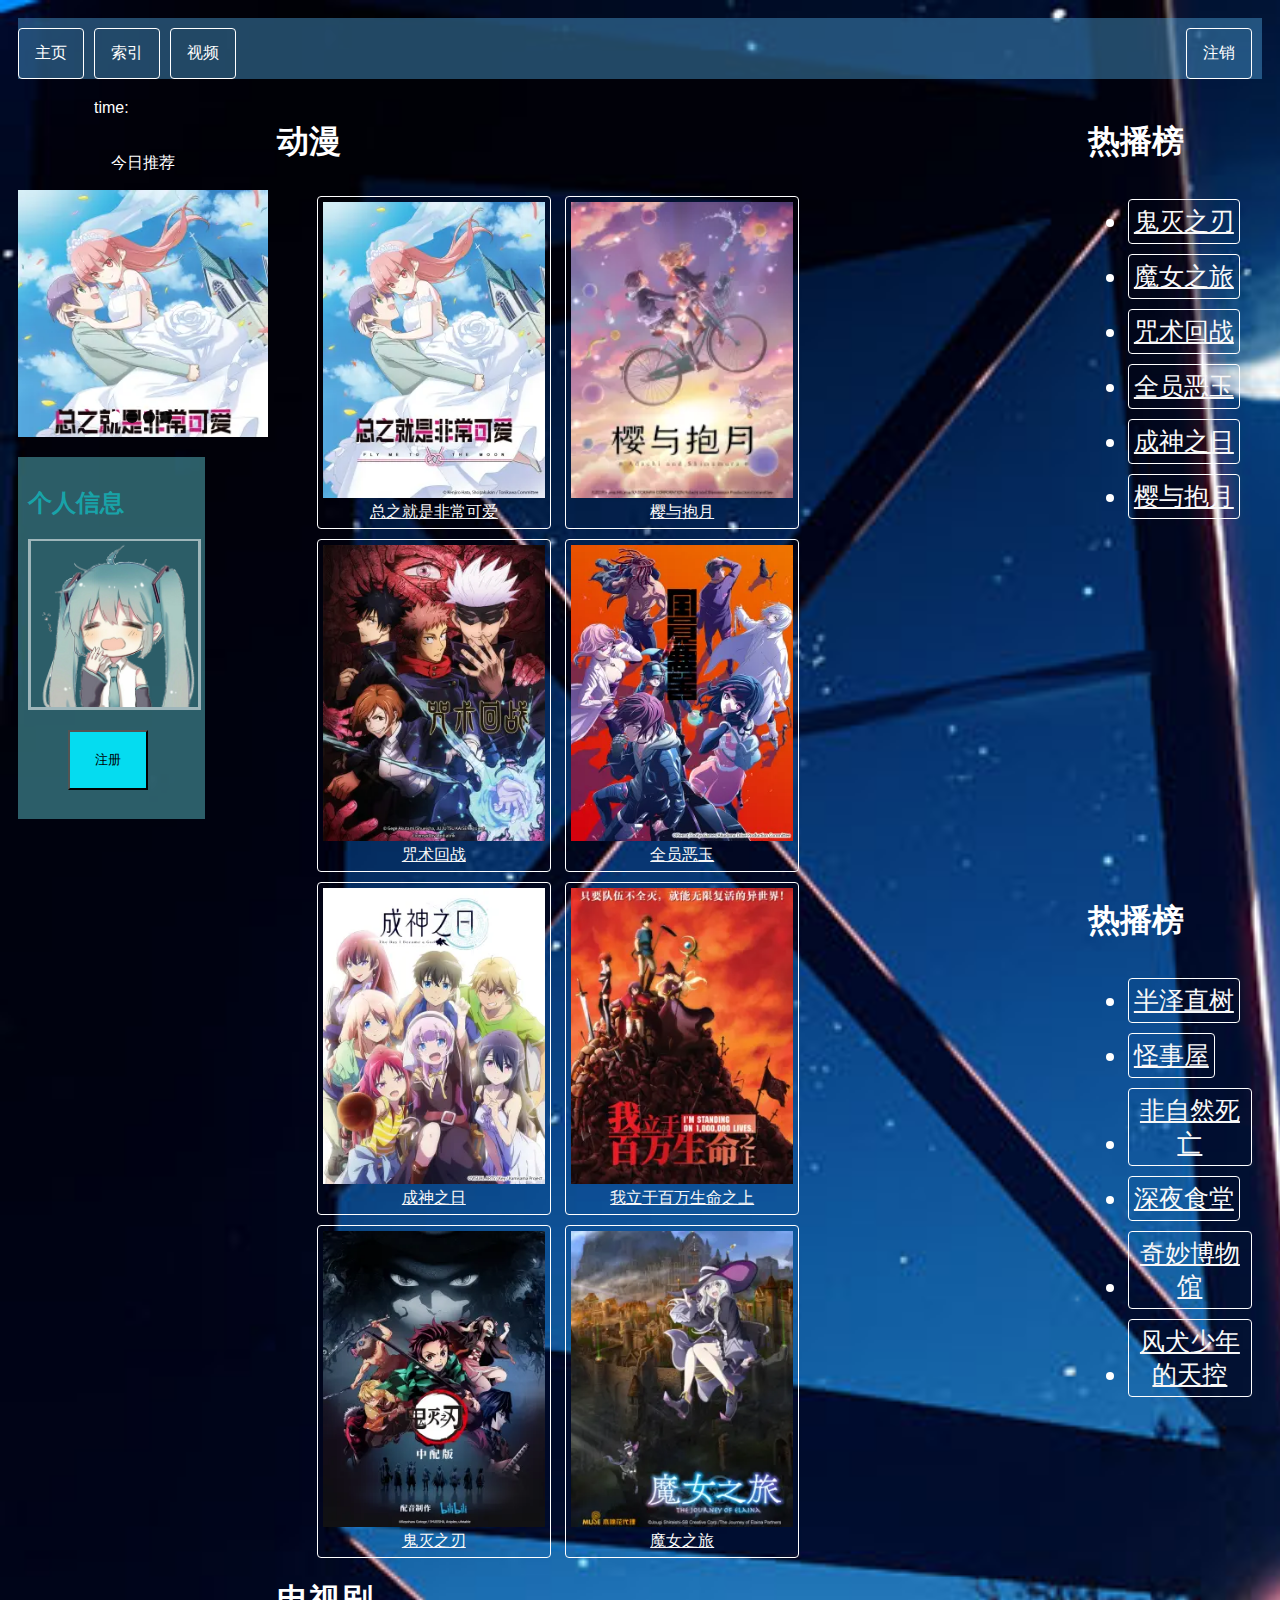
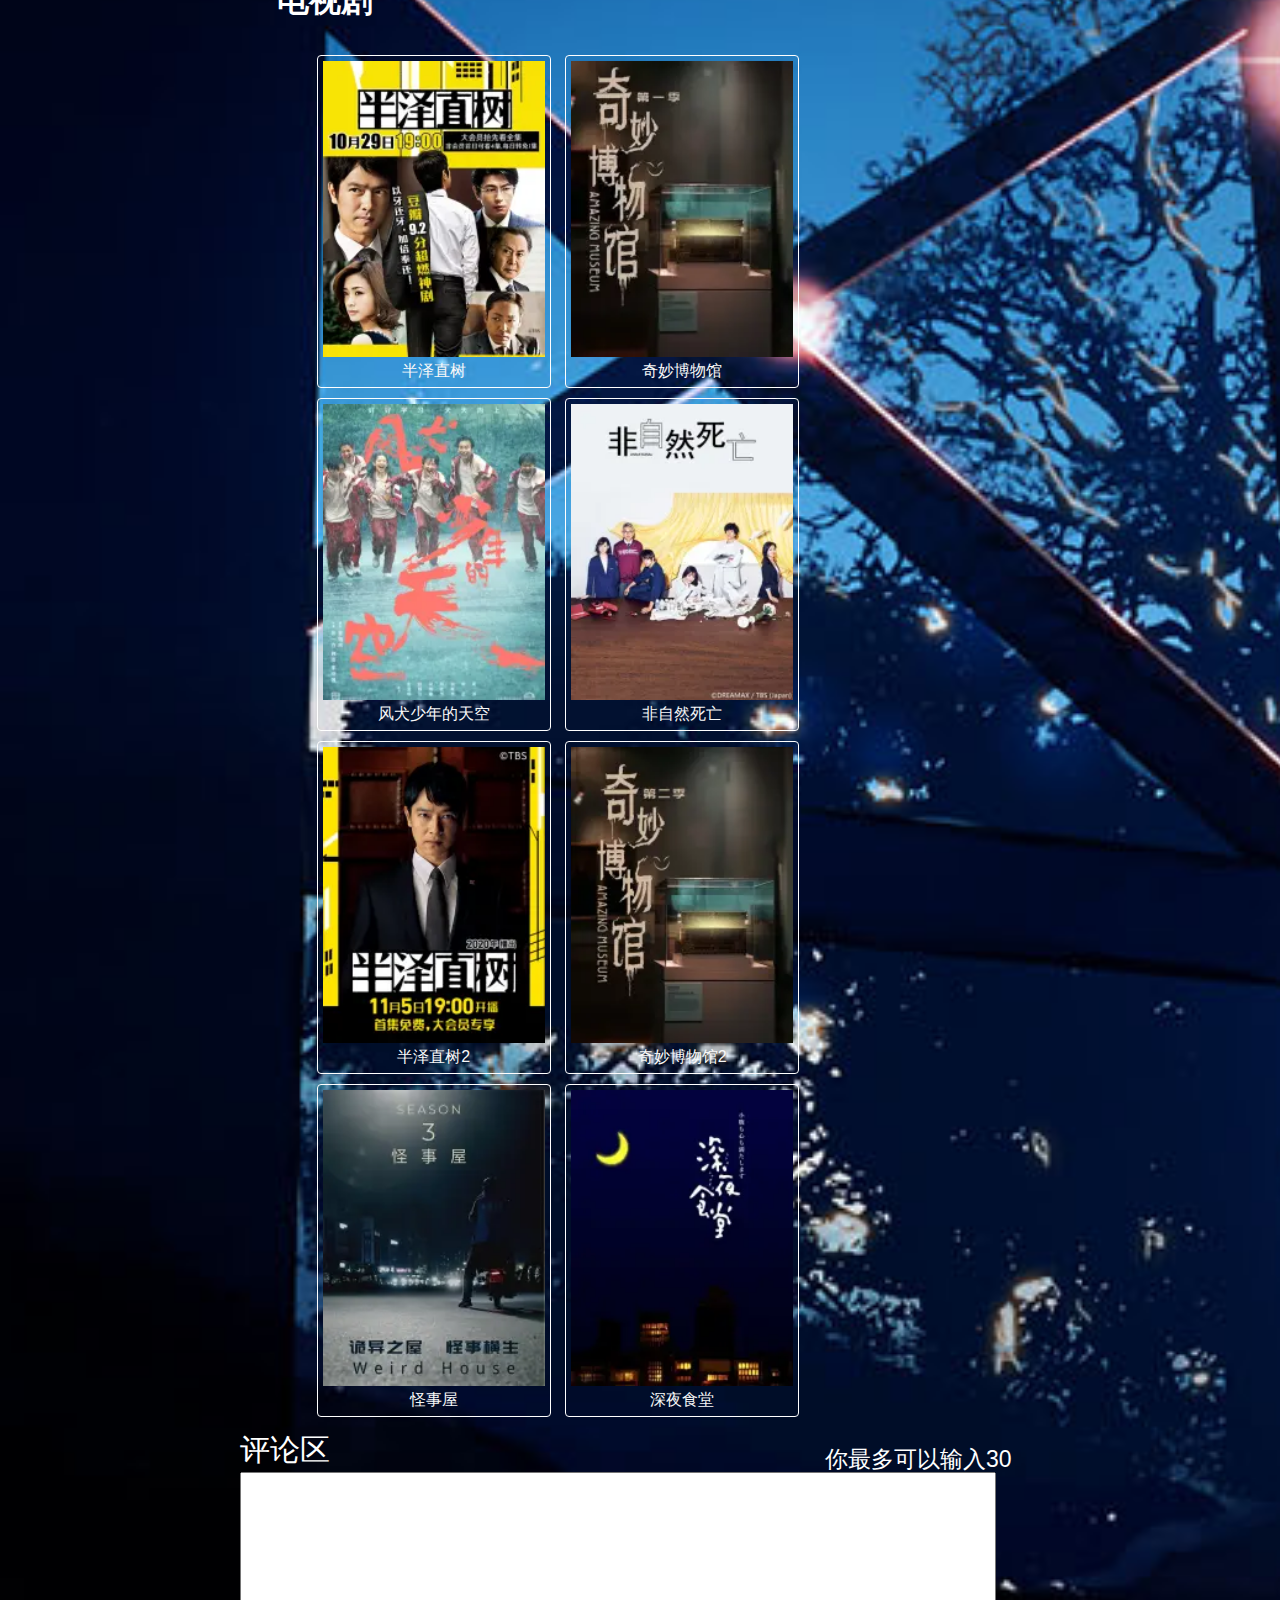
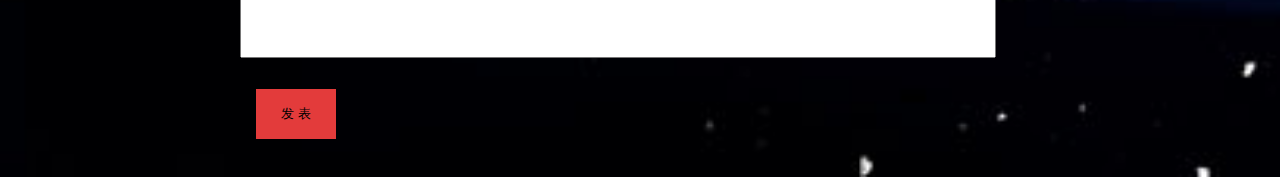
<file: code/index.html>
<!DOCTYPE html>
<html>
	<head>
		<meta charset="utf-8">
		<title>不知名小网站</title>
		<script src="https://www.jq22.com/jquery/jquery-1.10.2.js"></script>
		<link rel="stylesheet" href="css/layout.css" type="text/css" />
		<link rel="stylesheet" href="css/mode.css">
		<link rel="stylesheet" href="css/swiper.css">
		<link rel="stylesheet" href="css/comments.css">
		<script src="js/xml.js"></script>

		<style type="text/css">
			style * {
				box-sizing: border-box;
			}

			body {
				font-family: Arial;
				padding: 10px;
				background-image: url('img/bg.jpg');
				background-repeat: no-repeat;
				background-size: cover;
			}
		</style>
	</head>
	<body>
		<div class="topnav">
			<a class="gg" href="index.html">主页</a>
			<a class="gg" href="show.html">索引</a>
			<a class="gg" href="#">视频</a>
			<a class="gg" href="login.html" style="float:right">注销</a>
		</div>

		<div class="row">
			<div class="leftcolumn">
				<div id="" style="color: white;size:a3;text-align: center;font-style: initial;">
					time:<p id="time"></p>
				</div>

				<div class="swiper-contione">
					<p style="color: white; text-align: center;">今日推荐</p>
					<div class="swiper">

						<div class="swiper-item">
							<img src="img/总爱.jpg">
						</div>
						<div class="swiper-item">
							<img src="img/咒术.jpg">
						</div>
						<div class="swiper-item">
							<img src="img/成神.jpg">
						</div>
						<div class="swiper-item">
							<img src="img/魔女.jpg">
						</div>
					</div>
					<div class="swiper-point">
						<div class="swiper-point-item">
							<div class="point active"></div>
							<div class="point"></div>
							<div class="point"></div>
							<div class="point"></div>
						</div>
					</div>
					<div class="swiper-left">
						<img src="./img/left.png">
					</div>
					<div class="swiper-right">
						<img src="img/right.png">
					</div>
				</div>

				<div class="card">
					<h2>个人信息</h2>
					<img src="img/头像.png" alt="1" style="width: 100%;border-top-style: solid;border:solid #ffffff8c;border-top-width: 2.6px;margin-top: 0px;">
					<ul class="message">
						<button type="button" onclick="validateForm()" id="按钮" style="background-color: #05DCF0;width: 80px;height: 60px;">注册</button>
						<h3 id="nicheng" style="color: #ffffff"></h3>
					</ul>
				</div>
			</div>
			<div class="rightcolumn">
				<h1>动漫</h1>
				<ul id="parent">
					<a class="zcx" target="_blank" href="html/总之就是非常可爱.html">
						<img src="img/总爱.jpg" alt="" width="222px">
						<div>总之就是非常可爱</div>
					</a>
					<a class="zcx" target="_blank" href="html/樱与抱月.html">
						<img src="img/樱与抱月.jpg" alt="" width="222px">
						<div>樱与抱月</div>
					</a>
					<a class="zcx" target="_blank" href="html/咒术回战.html">
						<img src="img/咒术.jpg" alt="" width="222px">
						<div>咒术回战</div>
					</a>
					<a class="zcx" target="_blank" href="html/全员恶玉.html">
						<img src="img/全员.jpg" alt="" width="222px">
						<div>全员恶玉</div>
					</a>
					<a class="zcx" target="_blank" href="html/成神之日.html">
						<img src="img/成神.jpg" alt="" width="222px">
						<div>成神之日</div>
					</a>
					<a class="zcx" target="_blank" href="html/我立于百万生命之上.html">
						<img src="img/百万.jpg" alt="" width="222px">
						<div>我立于百万生命之上</div>
					</a>
					<a class="zcx" target="_blank" href="html/鬼灭之刃.html">
						<img src="img/鬼灭.jpg" alt="" width="222px">
						<div>鬼灭之刃</div>
					</a>
					<a class="zcx" target="_blank" href="html/魔女之旅.html">
						<img src="img/魔女.jpg" alt="" width="222px">
						<div>魔女之旅</div>
					</a>
				</ul>
				<h1>电视剧</h1>
				<ul id="parent">
					<a class="zcx" target="_blank">
						<img src="img/半泽直树.jpg" alt="" width="222px">
						<div>半泽直树</div>
					</a>
					<a class="zcx" target="_blank">
						<img src="img/奇妙博物馆.jpg" alt="" width="222px">
						<div>奇妙博物馆</div>
					</a>
					<a class="zcx" target="_blank">
						<img src="img/风犬.jpg" alt="" width="222px">
						<div>风犬少年的天空</div>
					</a>
					<a class="zcx" target="_blank">
						<img src="img/非自然死亡.jpg" alt="" width="222px">
						<div>非自然死亡</div>
					</a>
					<a class="zcx" target="_blank">
						<img src="img/半泽直树2.jpg" alt="" width="222px">
						<div>半泽直树2</div>
					</a>
					<a class="zcx" target="_blank">
						<img src="img/奇妙博物馆2.jpg" alt="" width="222px">
						<div>奇妙博物馆2</div>
					</a>
					<a class="zcx" target="_blank">
						<img src="img/怪事屋.jpg" alt="" width="222px">
						<div>怪事屋</div>
					</a>
					<a class="zcx" target="_blank">
						<img src="img/深夜食堂.jpg" alt="" width="222px">
						<div>深夜食堂</div>
					</a>
				</ul>
			</div>
			<div class="right">
				<div id="">
					<h1 style="color: white;">热播榜</h1>
					<ul class="bangdan">
						<li><a href="#">鬼灭之刃</a></li>
						<li><a href="#">魔女之旅</a></li>
						<li><a href="#">咒术回战</a></li>
						<li><a href="#">全员恶玉</a></li>
						<li><a href="#">成神之日</a></li>
						<li><a href="#">樱与抱月</a></li>
					</ul>
				</div>
				<div id="" style="margin-top: 380px;">
					<h1 style="color: white;">热播榜</h1>
					<ul class="bangdan">
						<li><a href="#">半泽直树</a></li>
						<li><a href="#">怪事屋</a></li>
						<li><a href="#">非自然死亡</a></li>
						<li><a href="#">深夜食堂</a></li>
						<li><a href="#">奇妙博物馆</a></li>
						<li><a href="#">风犬少年的天控</a></li>
					</ul>
				</div>
			</div>
			<div class=".footer">
				<div class="main">
					<span>评论区</span>
					<span class="tag">你最多可以输入30个字符</span>
					<textarea id="text" cols="30" rows="10" maxlength="30" class="text"></textarea><br>
					<input type="button" value="发 表" id="ipt">
					<div id="txt">
					</div>
				</div>
			</div>
			<script type="text/javascript" src="./js/main.js"></script>
	</body>
</html>
</file>
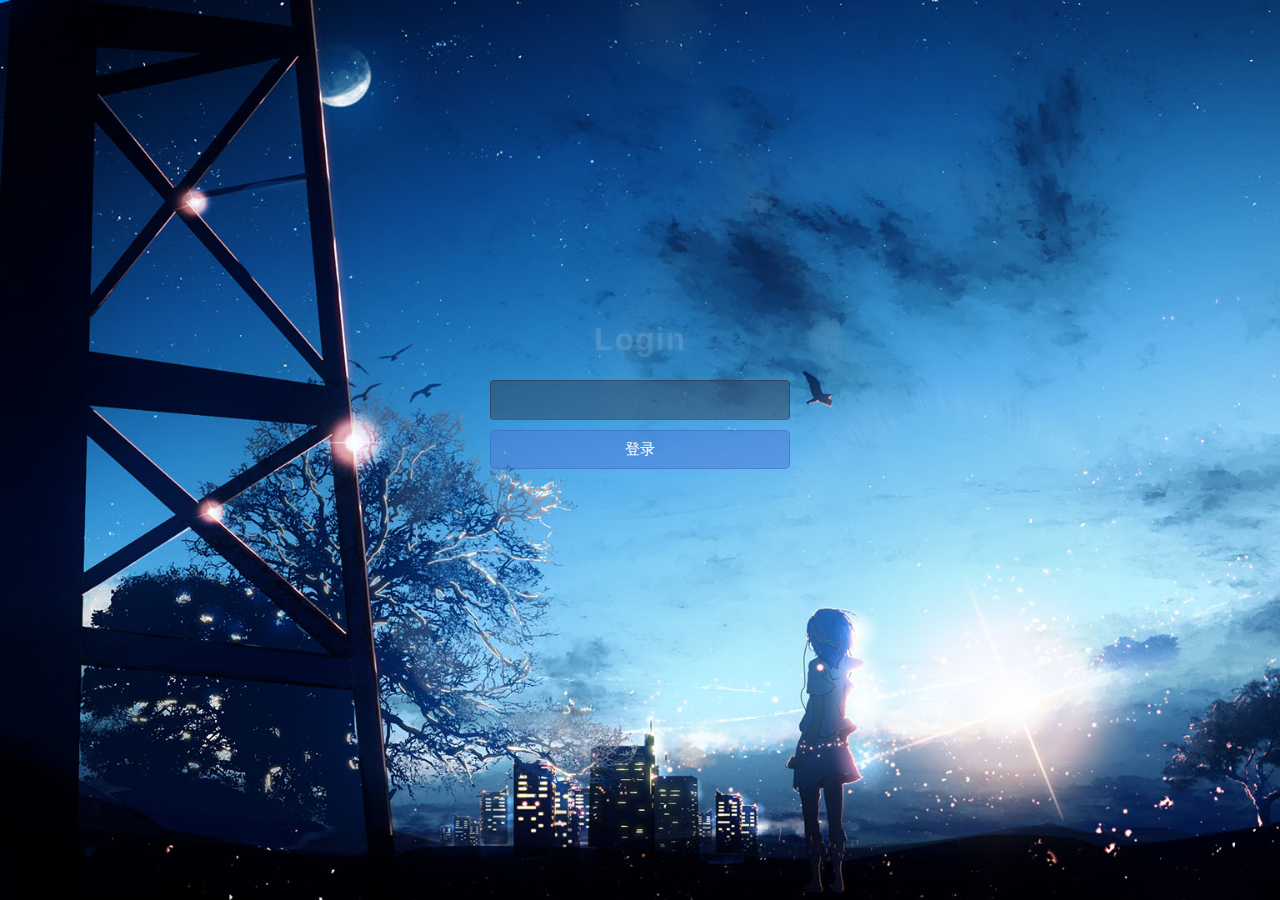
<file: code/login.html>
<!DOCTYPE html>
<html lang="en">
	<style>
		html {
			width: 100%;
			height: 100%;
			overflow: hidden;
			font-style: sans-serif;
		}

		body {
			width: 100%;
			height: 100%;
			font-family: 'Open Sans', sans-serif;
			margin: 0;
			background-image: url(img/bg.jpg);
			background-repeat: no-repeat;
			background-size: cover;
			background-color: #5aacdb71;
		}

		#login {
			position: absolute;
			top: 50%;
			left: 50%;
			margin: -150px 0 0 -150px;
			width: 300px;
			height: 300px;
		}

		#login h1 {
			color: rgba(255, 255, 255, 0.123);
			text-shadow: 0 0 10px;
			letter-spacing: 1px;
			text-align: center;
		}

		h1 {
			font-size: 2em;
			margin: 0.67em 0;
		}

		input {
			width: 278px;
			height: 18px;
			margin-bottom: 10px;
			outline: none;
			padding: 10px;
			font-size: 13px;
			color: rgba(255, 255, 255, 0.418);
			text-shadow: 1px 1px 1px;
			border-top: 1px solid #312e3d75;
			border-left: 1px solid #312e3d70;
			border-right: 1px solid #312e3d78;
			border-bottom: 1px solid #56536a6e;
			border-radius: 4px;
			background-color: #2d2d3f6b;
		}

		.but {
			width: 300px;
			min-height: 20px;
			display: block;
			background-color: #4a78d47e;
			border: 1px solid #3761bc71;
			color: #fff;
			padding: 9px 14px;
			font-size: 15px;
			line-height: normal;
			border-radius: 5px;
			margin: 0;
		}

		.opacity {
			filter: alpha(opacity=50);
			-moz-opacity: 0.5;
			-khtml-opacity: 0.5;
			opacity: 0.5;
		}
	</style>
	<head>
		<meta charset="UTF-8">
		<title>Login</title>

	</head>
	<body>
		<div id="login">
			<h1>Login</h1>
			<form action="index.html" method="GET">
				<input type="text" name="u" id="login1"></input>
				<button class="but" type="submit" onclick="checkCookie()">登录</button>
			</form>
		</div>
	</body>
	<script>
		function setCookie(cname, cvalue, exdays) {
			var d = new Date();
			d.setTime(d.getTime() + (exdays * 24 * 60 * 60 * 1000));
			var expires = "expires=" + d.toGMTString();
			document.cookie = cname + "=" + cvalue + "; " + expires;
		}

		function checkCookie() {
			var use = document.getElementById("login1");
			var user = use.value;
			setCookie("uesername", user, 30);
			if (user != "") {
				alert("欢迎拜访  " + user);
			} else {
				user = prompt("对不起! 你的用户名为输入:", "");
				if (user != "" && user != null) {
					setCookie("username", user, 30);
				}
			}
		}
	</script>
</html>
</file>
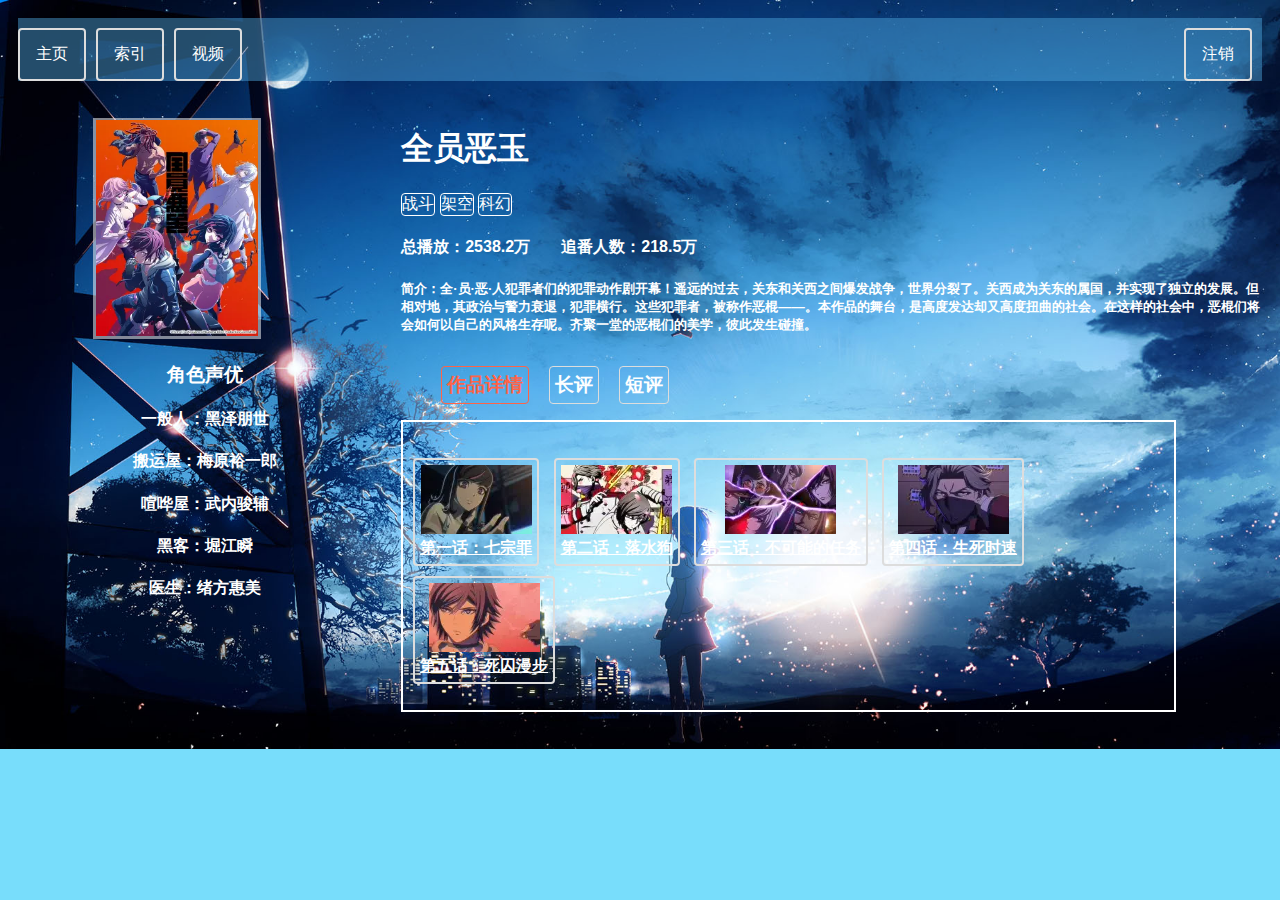
<file: code/html/全员恶玉.html>
<!DOCTYPE html>
<html>
	<head>
		<meta charset="utf-8">
		<title>全员恶玉</title>
		<link rel="stylesheet" type="text/css" href="../css/vedio.css" />
		<style>
			* {
  box-sizing: border-box;
}
 
body {
  font-family: Arial;
  padding: 10px;
  background: #78ddfb;
  background-image:url('../img/bg.jpg');
  background-repeat:no-repeat;
  background-size: cover;

}
</style>
	</head>
	<body>
		<div class="topnav">
			<a href="../index.html">主页</a>
			<a href="../show.html">索引</a>
			<a href="#">视频</a>
			<a href="../login.html" style="float:right">注销</a>
		</div>
		<div class="row">
			<div class="leftcolumn">
				<img src="../img/全员.jpg" alt="1" style="width: 45%;border-top-style: solid;border:solid #ffffff83;border-top-width: 2.6px;margin-top: 0px;margin-left: 20%;">
				<div>
					<h3 style="color: white; text-align: center;">角色声优</h3>
					<h4 style="color: white; text-align: center;">一般人：黑泽朋世</h4>
					<h4 style="color: white; text-align: center;">搬运屋：梅原裕一郎</h4>
					<h4 style="color: white; text-align: center;">喧哗屋：武内骏辅</h4>
					<h4 style="color: white; text-align: center;">黑客：堀江瞬</h4>
					<h4 style="color: white; text-align: center;">医生：绪方惠美</h4>
				</div>
			</div>
			<div class="rightcolumn">
				<h1>全员恶玉</h1>
				<div class="hh">战斗</div>
				<div class="hh">架空</div>
				<div class="hh">科幻</div>
				<h4>总播放：2538.2万 &nbsp&nbsp&nbsp&nbsp&nbsp&nbsp追番人数：218.5万</h4>
				<h5>简介：全·员·恶·人犯罪者们的犯罪动作剧开幕！遥远的过去，关东和关西之间爆发战争，世界分裂了。关西成为关东的属国，并实现了独立的发展。但相对地，其政治与警力衰退，犯罪横行。这些犯罪者，被称作恶棍——。本作品的舞台，是高度发达却又高度扭曲的社会。在这样的社会中，恶棍们将会如何以自己的风格生存呢。齐聚一堂的恶棍们的美学，彼此发生碰撞。</h5>
				<h3>
					<div class="wrap">
						<ul id="tab_t">
							<li class="act">作品详情</li>
							<li>长评</li>
							<li>短评</li>
						</ul>
						<div id="tab_c">
							<div id="choose_form">
								<h5 style="margin-left: 10px;">
									<a href="总爱.html"><img src="../img/全员恶玉/1.jpg" alt=""><br>第一话：七宗罪</br></a>
									<a href="总爱.html"><img src="../img/全员恶玉/2.jpg" alt=""><br>第二话：落水狗</br></a>
									<a href="总爱.html"><img src="../img/全员恶玉/3.jpg" alt=""><br>第三话：不可能的任务</br></a>
									<a href="总爱.html"><img src="../img/全员恶玉/4.jpg" alt=""><br>第四话：生死时速</br></a>
									<a href="总爱.html"><img src="../img/全员恶玉/5.jpg" alt=""><br>第五话：死囚漫步</br></a>
								</h5>
							</div>
							<div class="hide" id="choose_form">
								<h3>
									<ul>
										<a href="https://www.bilibili.com/read/cv8051987">12集完结吐槽：小高和刚的放飞日记</a>
										<a href="https://www.bilibili.com/read/cv8052900">【无剧透】不了解弹丸的朋友可以进来看一下</a>
										<a href="https://www.bilibili.com/read/cv8051206">关于鹰酱的讽喻部分、、</a>
										<a href="https://www.bilibili.com/read/cv8266747">无厘头剧情配一群无厘头的疯子和无厘头的恶。</a>
										<a href="https://www.bilibili.com/read/cv9040441">【全员恶玉】第六集伏笔解读 + 电影《大佬》关联剧情</a>
										<a href="https://www.bilibili.com/read/cv8237471">预言家，今晚刀了我！大胆预言《全员恶玉》存活顺序</a>
										<a href="https://www.bilibili.com/read/cv9064291">小谈动画《全员恶玉》</a>
										<a href="https://www.bilibili.com/read/cv8051987">12集完结吐槽：小高和刚的放飞日记</a>
										<a href="https://www.bilibili.com/read/cv8052900">【无剧透】不了解弹丸的朋友可以进来看一下</a>
										<a href="https://www.bilibili.com/read/cv8051206">关于鹰酱的讽喻部分、、</a>
										<a href="https://www.bilibili.com/read/cv8266747">无厘头剧情配一群无厘头的疯子和无厘头的恶。</a>
										<a href="https://www.bilibili.com/read/cv9040441">【全员恶玉】第六集伏笔解读 + 电影《大佬》关联剧情</a>
										<a href="https://www.bilibili.com/read/cv8237471">预言家，今晚刀了我！大胆预言《全员恶玉》存活顺序</a>
										<a href="https://www.bilibili.com/read/cv9064291">小谈动画《全员恶玉》</a>
									</ul>

								</h3>
							</div>
							<div class="hide" id="choose_form">
								<h3>
									<ul>
										<li>这个番说了些什么呢？嗯……仔细想想，好像什么也没说</li>
										<li>终于看完了，让我想起了樱花忍法帖，终于完结了。。。。。。。。。。。。。</li>
										<li>除了女主人设和总体剧情线，其他都挺好的</li>
										<li>我那么多遗憾那么多期盼，你知道吗？</li>
										<li>只能说浪费时间</li>
									</ul>
								</h3>
							</div>
						</div>
					</div>
				</h3>
			</div>
		</div>
		<div class=".footer">

		</div>
		<script type="text/javascript">
			window.onload = function tab(tab_t, tab_t_tag, tab_c, tag_c_tag, evt) {
				var tab_t = document.getElementById('tab_t');
				var tab_t_li = tab_t.getElementsByTagName('li');
				var tab_c = document.getElementById('tab_c');
				var tab_c_li = tab_c.getElementsByTagName('div');
				var len = tab_t_li.length;
				var i = 0;
				for (i = 0; i < len; i++) {
					tab_t_li[i].index = i;
					tab_t_li[i].onclick = function() {
						for (i = 0; i < len; i++) {
							tab_t_li[i].className = '';
							tab_c_li[i].className = 'hide';
						}
						tab_t_li[this.index].className = 'act';
						tab_c_li[this.index].className = '';
					}
				}
			}
			tab("tab_t", "li", "tab_c", "div", "onmouseover");
		</script>

	</body>
</html>
</file>
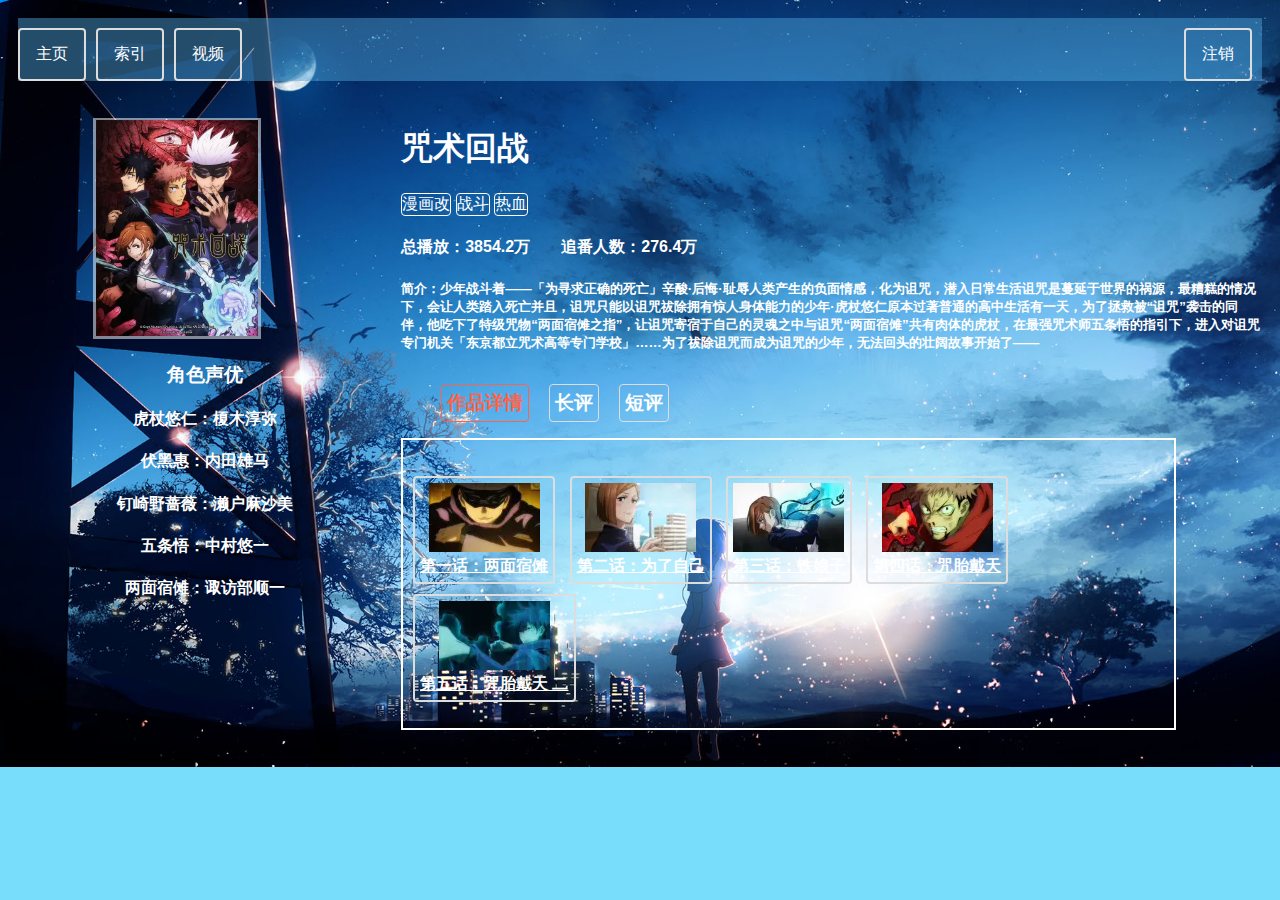
<file: code/html/咒术回战.html>
<!DOCTYPE html>
<html>
	<head>
		<meta charset="utf-8">
		<title></title>
	</head>
	<body>
	</body>
</html>
<!DOCTYPE html>
<html>
	<head>
		<meta charset="utf-8">
		<title>咒术回战</title>
		<link rel="stylesheet" type="text/css" href="../css/vedio.css" />
		<style>
			* {
  box-sizing: border-box;
}
 
body {
  font-family: Arial;
  padding: 10px;
  background: #78ddfb;
  background-image:url('../img/bg.jpg');
  background-repeat:no-repeat;
  background-size: cover;

}
</style>
	</head>
	<body>
		<div class="topnav">
			<a href="../index.html">主页</a>
			<a href="../show.html">索引</a>
			<a href="#">视频</a>
			<a href="../longin.html" style="float:right">注销</a>
		</div>
		<div class="row">
			<div class="leftcolumn">
				<img src="../img/咒术.jpg" alt="1" style="width: 45%;border-top-style: solid;border:solid #ffffff83;border-top-width: 2.6px;margin-top: 0px;margin-left: 20%;">
				<div>
					<h3 style="color: white; text-align: center;">角色声优</h3>
					<h4 style="color: white; text-align: center;">虎杖悠仁：榎木淳弥</h4>
					<h4 style="color: white; text-align: center;">伏黑惠：内田雄马</h4>
					<h4 style="color: white; text-align: center;">钉崎野蔷薇：濑户麻沙美</h4>
					<h4 style="color: white; text-align: center;">五条悟：中村悠一</h4>
					<h4 style="color: white; text-align: center;">两面宿傩：诹访部顺一</h4>
				</div>
			</div>
			<div class="rightcolumn">
				<h1>咒术回战</h1>
				<div class="hh">漫画改</div>
				<div class="hh">战斗</div>
				<div class="hh">热血</div>
				<h4>总播放：3854.2万 &nbsp&nbsp&nbsp&nbsp&nbsp&nbsp追番人数：276.4万</h4>
				<h5>简介：少年战斗着——「为寻求正确的死亡」辛酸·后悔·耻辱人类产生的负面情感，化为诅咒，潜入日常生活诅咒是蔓延于世界的祸源，最糟糕的情况下，会让人类踏入死亡并且，诅咒只能以诅咒祓除拥有惊人身体能力的少年·虎杖悠仁原本过著普通的高中生活有一天，为了拯救被“诅咒”袭击的同伴，他吃下了特级咒物“两面宿傩之指”，让诅咒寄宿于自己的灵魂之中与诅咒“两面宿傩”共有肉体的虎杖，在最强咒术师五条悟的指引下，进入对诅咒专门机关「东京都立咒术高等专门学校」……为了祓除诅咒而成为诅咒的少年，无法回头的壮阔故事开始了——</h5>
				<h3>
					<div class="wrap">
						<ul id="tab_t">
							<li class="act">作品详情</li>
							<li>长评</li>
							<li>短评</li>
						</ul>
						<div id="tab_c">
							<div id="choose_form">
								<h5 style="margin-left: 10px;">
									<a href="../总爱.html"><img src="../img/咒术/1.jpg" alt=""><br>第一话：两面宿傩</br></a>
									<a href="../总爱.html"><img src="../img/咒术/2.jpg" alt=""><br>第二话：为了自己</br></a>
									<a href="../总爱.html"><img src="../img/咒术/3.jpg" alt=""><br>第三话：铁娘子</br></a>
									<a href="../总爱.html"><img src="../img/咒术/4.jpg" alt=""><br>第四话：咒胎戴天</br></a>
									<a href="../总爱.html"><img src="../img/咒术/5.jpg" alt=""><br>第五话：咒胎戴天 二</br></a>
								</h5>
							</div>
							<div class="hide" id="choose_form">
								<h3>
									<ul>
										<a href="https://www.bilibili.com/read/cv8562527?from=search">《樱与抱月》被下架</a>
										<a href="https://www.bilibili.com/read/cv8286652?from=search">不只是女孩子贴贴，《樱与抱月》还讲了什么？</a>
										<a href="https://www.bilibili.com/read/cv8246671?from=search">樱与抱月的长评</a>
										<a href="https://www.bilibili.com/read/cv8169417?from=search">【安达与村岛】樱与抱月柑橘味的壁纸</a>
										<a href="https://www.bilibili.com/read/cv9040441">夜月未央，樱开不败 --『樱与抱月』完结纪念</a>
										<a href="https://www.bilibili.com/read/cv8246298?from=search">从小说《安达与岛村》中摘取部分内容补充动画《樱与抱月》情节 第五弹</a>
										<a href="https://www.bilibili.com/read/cv8562527?from=search">《樱与抱月》被下架</a>
										<a href="https://www.bilibili.com/read/cv8286652?from=search">不只是女孩子贴贴，《樱与抱月》还讲了什么？</a>
										<a href="https://www.bilibili.com/read/cv8246671?from=search">樱与抱月的长评</a>
										<a href="https://www.bilibili.com/read/cv8169417?from=search">【安达与村岛】樱与抱月柑橘味的壁纸</a>
										<a href="https://www.bilibili.com/read/cv9040441">夜月未央，樱开不败 --『樱与抱月』完结纪念</a>
										<a href="https://www.bilibili.com/read/cv8246298?from=search">从小说《安达与岛村》中摘取部分内容补充动画《樱与抱月》情节 第五弹</a>
									</ul>

								</h3>
							</div>
							<div class="hide" id="choose_form">
								<h3>
									<ul>
										<li>hxd，就等你了，辛苦了。 阿达姬好惨啊[tv_难过]</li>
										<li>岛村依然很宠阿达姬呢，哈啊哈</li>
										<li>啊啊啊看动画看的心里难受[大哭][大哭][大哭]</li>
										<li>下一集会表白吗</li>
										<li>好家伙这集看得我捏了一把冷汗，想起了被刀子支配的恐惧</li>
									</ul>
								</h3>
							</div>
						</div>
					</div>
				</h3>
			</div>
		</div>
		<div class=".footer">

		</div>
		<script type="text/javascript">
			window.onload = function tab(tab_t, tab_t_tag, tab_c, tag_c_tag, evt) {
				var tab_t = document.getElementById('tab_t');
				var tab_t_li = tab_t.getElementsByTagName('li');
				var tab_c = document.getElementById('tab_c');
				var tab_c_li = tab_c.getElementsByTagName('div');
				var len = tab_t_li.length;
				var i = 0;
				for (i = 0; i < len; i++) {
					tab_t_li[i].index = i;
					tab_t_li[i].onclick = function() {
						for (i = 0; i < len; i++) {
							tab_t_li[i].className = '';
							tab_c_li[i].className = 'hide';
						}
						tab_t_li[this.index].className = 'act';
						tab_c_li[this.index].className = '';
					}
				}
			}
			tab("tab_t", "li", "tab_c", "div", "onmouseover");
		</script>

	</body>
</html>
</file>
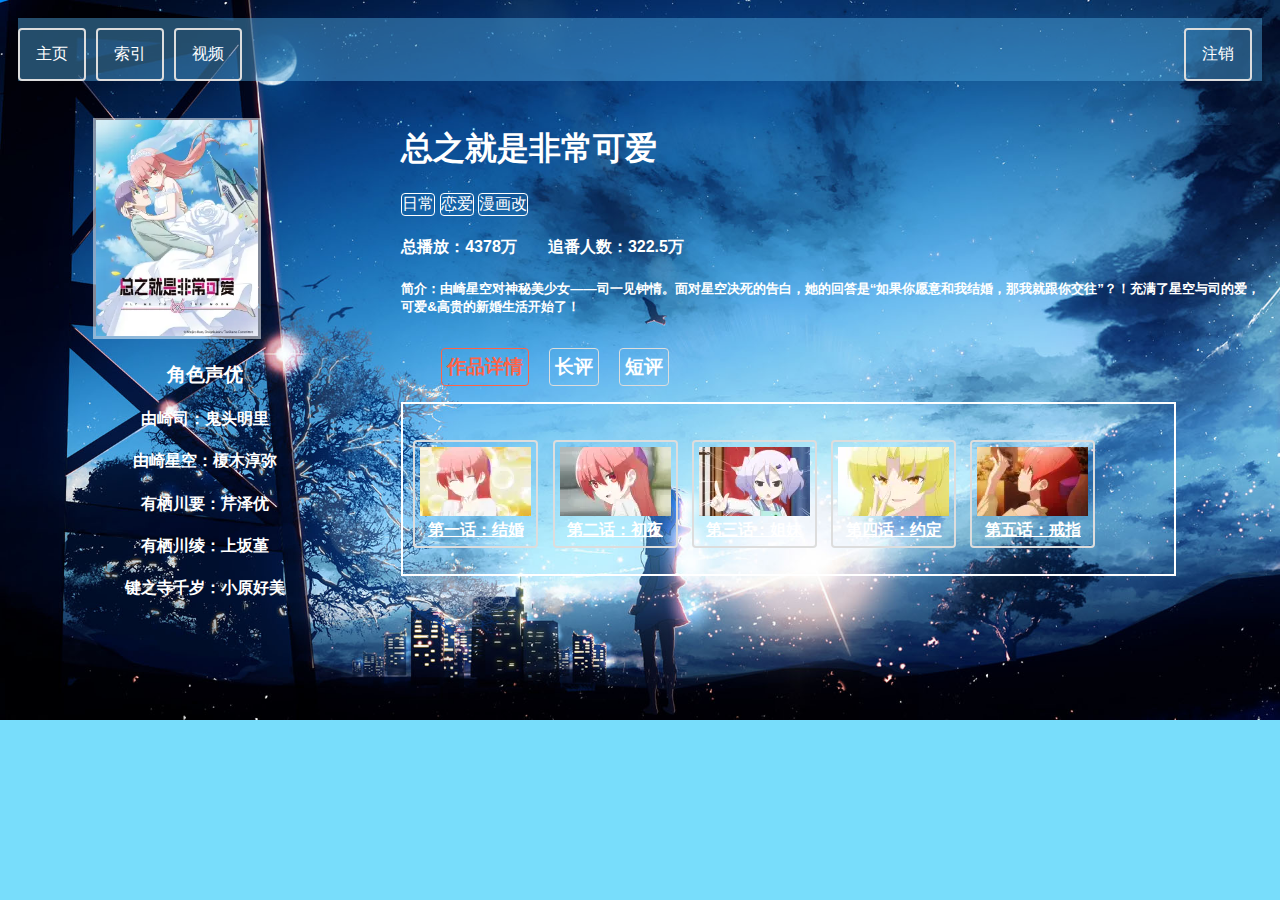
<file: code/html/总之就是非常可爱.html>
<!DOCTYPE html>
<html>
	<head>
		<meta charset="utf-8">
		<title>总之就是非常可爱</title>
		<link rel="stylesheet" type="text/css" href="../css/vedio.css" />
		<style>
			* {
  box-sizing: border-box;
}
 
body {
  font-family: Arial;
  padding: 10px;
  background: #78ddfb;
  background-image:url('../img/bg.jpg');
  background-repeat:no-repeat;
  background-size: cover;

}
</style>
	</head>
	<body>
		<div class="topnav">
			<a href="../index.html">主页</a>
			<a href="../show.html">索引</a>
			<a href="#">视频</a>
			<a href="../login.html" style="float:right">注销</a>
		</div>
		<div class="row">
			<div class="leftcolumn">
				<img src="../img/总爱.jpg" alt="1" style="width: 45%;border-top-style: solid;border:solid #ffffff83;border-top-width: 2.6px;margin-top: 0px;margin-left: 20%;">
				<div>
					<h3 style="color: white; text-align: center;">角色声优</h3>
					<h4 style="color: white; text-align: center;">由崎司：鬼头明里</h4>
					<h4 style="color: white; text-align: center;">由崎星空：榎木淳弥</h4>
					<h4 style="color: white; text-align: center;">有栖川要：芹泽优</h4>
					<h4 style="color: white; text-align: center;">有栖川绫：上坂堇</h4>
					<h4 style="color: white; text-align: center;">键之寺千岁：小原好美</h4>
				</div>
			</div>
			<div class="rightcolumn">
				<h1>总之就是非常可爱</h1>
				<div class="hh">日常</div>
				<div class="hh">恋爱</div>
				<div class="hh">漫画改</div>
				<h4>总播放：4378万 &nbsp&nbsp&nbsp&nbsp&nbsp&nbsp追番人数：322.5万</h4>
				<h5>简介：由崎星空对神秘美少女——司一见钟情。面对星空决死的告白，她的回答是“如果你愿意和我结婚，那我就跟你交往”？！充满了星空与司的爱，可爱&高贵的新婚生活开始了！</h5>
				<h3>
					<div class="wrap">
						<ul id="tab_t">
							<li class="act">作品详情</li>
							<li>长评</li>
							<li>短评</li>
						</ul>
						<div id="tab_c">
							<div id="choose_form">
								<h5 style="margin-left: 10px;">
									<a href="总爱.html"><img src="../img/总爱/1.jpg" alt=""><br>第一话：结婚</br></a>
									<a href="总爱.html"><img src="../img/总爱/2.jpg" alt=""><br>第二话：初夜</br></a>
									<a href="总爱.html"><img src="../img/总爱/3.jpg" alt=""><br>第三话：姐妹</br></a>
									<a href="总爱.html"><img src="../img/总爱/4.jpg" alt=""><br>第四话：约定</br></a>
									<a href="总爱.html"><img src="../img/总爱/5.jpg" alt=""><br>第五话：戒指</br></a>
								</h5>
							</div>
							<div class="hide" id="choose_form">
								<h3>
									<ul>
										<a href="https://www.bilibili.com/read/cv7981353">否认盲目的逆行，为事实正名。</a>
										<a href="https://www.bilibili.com/read/cv7981009">“请务必嫉妒我和老婆婚后才开始恋爱的那些甜”——评《总之就是非常可爱》</a>
										<a href="https://www.bilibili.com/read/cv7980966">处处会让人觉得要发刀子的恋爱喜剧</a>
										<a href="https://www.bilibili.com/read/cv7981141">我们原作党说可爱就是可爱！</a>
										<a href="https://www.bilibili.com/read/cv7981511">总之就是非常可爱× 十月是你的谎言√</a>
										<a href="https://www.bilibili.com/read/cv8165310">热门动漫，只要b站用户打低星，就会被集火</a>
										<a href="https://www.bilibili.com/read/cv7981353">否认盲目的逆行，为事实正名。</a>
										<a href="https://www.bilibili.com/read/cv7981009">“请务必嫉妒我和老婆婚后才开始恋爱的那些甜”——评《总之就是非常可爱》</a>
										<a href="https://www.bilibili.com/read/cv7980966">处处会让人觉得要发刀子的恋爱喜剧</a>
										<a href="https://www.bilibili.com/read/cv7981141">我们原作党说可爱就是可爱！</a>
										<a href="https://www.bilibili.com/read/cv7981511">总之就是非常可爱× 十月是你的谎言√</a>
										<a href="https://www.bilibili.com/read/cv8165310">热门动漫，只要b站用户打低星，就会被集火</a>
									</ul>

								</h3>
							</div>
							<div class="hide" id="choose_form">
								<h3>
									<ul>
										<li>总之就是非常酸</li>
										<li>该番PH值极低，请配合NaOH溶液谨慎食用</li>
										<li>别问，问就是非常酸（羡慕）</li>
										<li>年轻人不讲武德 淦！！！全程姨母笑在床上蠕动</li>
										<li>甜就完事啦 ，这狗粮我吃的津津有味</li>
									</ul>
								</h3>
							</div>
						</div>
					</div>
				</h3>
			</div>
		</div>
		<div class=".footer">

		</div>
		<script type="text/javascript">
			window.onload = function tab(tab_t, tab_t_tag, tab_c, tag_c_tag, evt) {
				var tab_t = document.getElementById('tab_t');
				var tab_t_li = tab_t.getElementsByTagName('li');
				var tab_c = document.getElementById('tab_c');
				var tab_c_li = tab_c.getElementsByTagName('div');
				var len = tab_t_li.length;
				var i = 0;
				for (i = 0; i < len; i++) {
					tab_t_li[i].index = i;
					tab_t_li[i].onclick = function() {
						for (i = 0; i < len; i++) {
							tab_t_li[i].className = '';
							tab_c_li[i].className = 'hide';
						}
						tab_t_li[this.index].className = 'act';
						tab_c_li[this.index].className = '';
					}
				}
			}
			tab("tab_t", "li", "tab_c", "div", "onmouseover");
		</script>

	</body>
</html>
</file>
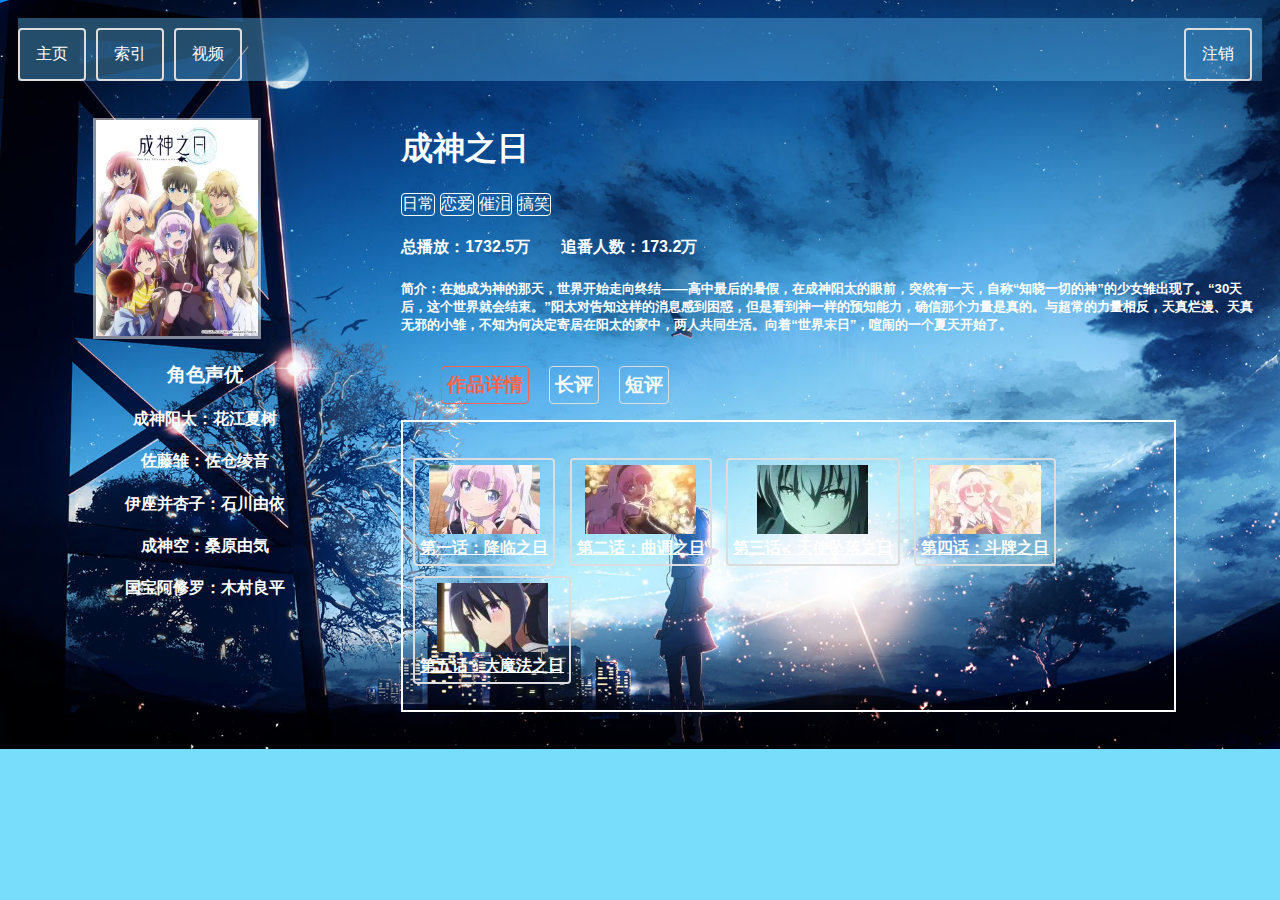
<file: code/html/成神之日.html>
<!DOCTYPE html>
<html>
	<head>
		<meta charset="utf-8">
		<title>成神之日</title>
		<link rel="stylesheet" type="text/css" href="../css/vedio.css" />
		<style>
			* {
  box-sizing: border-box;
}
 
body {
  font-family: Arial;
  padding: 10px;
  background: #78ddfb;
  background-image:url('../img/bg.jpg');
  background-repeat:no-repeat;
  background-size: cover;

}
</style>
	</head>
	<body>
		<div class="topnav">
			<a href="../index.html">主页</a>
			<a href="../show.html">索引</a>
			<a href="#">视频</a>
			<a href="../login.html" style="float:right">注销</a>
		</div>
		<div class="row">
			<div class="leftcolumn">
				<img src="../img/成神.jpg" alt="1" style="width: 45%;border-top-style: solid;border:solid #ffffff83;border-top-width: 2.6px;margin-top: 0px;margin-left: 20%;">
				<div>
					<h3 style="color: white; text-align: center;">角色声优</h3>
					<h4 style="color: white; text-align: center;">成神阳太：花江夏树</h4>
					<h4 style="color: white; text-align: center;">佐藤雏：佐仓绫音</h4>
					<h4 style="color: white; text-align: center;">伊座并杏子：石川由依</h4>
					<h4 style="color: white; text-align: center;">成神空：桑原由気</h4>
					<h4 style="color: white; text-align: center;">国宝阿修罗：木村良平</h4>
				</div>
			</div>
			<div class="rightcolumn">
				<h1>成神之日</h1>
				<div class="hh">日常</div>
				<div class="hh">恋爱</div>
				<div class="hh">催泪</div>
				<div class="hh">搞笑</div>
				<h4>总播放：1732.5万 &nbsp&nbsp&nbsp&nbsp&nbsp&nbsp追番人数：173.2万</h4>
				<h5>简介：在她成为神的那天，世界开始走向终结——高中最后的暑假，在成神阳太的眼前，突然有一天，自称“知晓一切的神”的少女雏出现了。“30天后，这个世界就会结束。”阳太对告知这样的消息感到困惑，但是看到神一样的预知能力，确信那个力量是真的。与超常的力量相反，天真烂漫、天真无邪的小雏，不知为何决定寄居在阳太的家中，两人共同生活。向着“世界末日”，喧闹的一个夏天开始了。</h5>
				<h3>
					<div class="wrap">
						<ul id="tab_t">
							<li class="act">作品详情</li>
							<li>长评</li>
							<li>短评</li>
						</ul>
						<div id="tab_c">
							<div id="choose_form">
								<h5 style="margin-left: 10px;">
									<a href="总爱.html"><img src="../img/成神之日/1.jpg" alt=""><br>第一话：降临之日</br></a>
									<a href="总爱.html"><img src="../img/成神之日/2.jpg" alt=""><br>第二话：曲调之日</br></a>
									<a href="总爱.html"><img src="../img/成神之日/3.jpg" alt=""><br>第三话：天使坠落之日</br></a>
									<a href="总爱.html"><img src="../img/成神之日/4.jpg" alt=""><br>第四话：斗牌之日</br></a>
									<a href="总爱.html"><img src="../img/成神之日/5.jpg" alt=""><br>第五话：大魔法之日</br></a>
								</h5>
							</div>
							<div class="hide" id="choose_form">
								<h3>
									<ul>
										<a href="https://www.bilibili.com/read/cv8079410">万字推测与分析——一个普通的剧情分析者</a>
										<a href="https://www.bilibili.com/read/cv8079468">《成神之日》诞生背后的故事。</a>
										<a href="https://www.bilibili.com/read/cv8579782">成神之日真有这么好？别误导新人了！</a>
										<a href="https://www.bilibili.com/read/cv8471626">成神之日·剧情预测</a>
										<a href="https://www.bilibili.com/read/cv9040441">我很喜欢这部剧：今天你骂的有多烂，明天你就会夸的有多神</a>
										<a href="https://www.bilibili.com/read/cv8266910">立个flag，我觉得成神之日会烂尾，以下说看法由来及三星原因</a>
										<a href="https://www.bilibili.com/read/cv7981353">你以为谁是《成神之日》这部作品最大的赢家？是AB、夏洛特哒！</a>
										<a href="https://www.bilibili.com/read/cv7981009">别用拙劣的自我感动折磨观众</a>
										<a href="https://www.bilibili.com/read/cv7980966">这是真正的神作，这是麻枝准的复仇！</a>
										<a href="https://www.bilibili.com/read/cv7981141">《成神之日》并不是烂番，反而令人深思</a>
										<a href="https://www.bilibili.com/read/cv7981511">成神之日的失败—麻子还是浅井的锅？</a>
										<a href="https://www.bilibili.com/read/cv8165310">那些对麻枝准人身攻击的人，请你闭嘴。</a>
									</ul>

								</h3>
							</div>
							<div class="hide" id="choose_form">
								<h3>
									<ul>
										<li>这番唯一的缺点就是为什么会有主线剧情</li>
										<li>有时候催泪番不需要你有一个多高远的立意，多华丽的画面，只需要能够有带来共情的演出，便能让观众泪流满面，很显然，成神失败了。不过也不多苛求什么了，希望麻枝也能留下想要的回忆吧。</li>
										<li>低情商：这番令人智熄 高情商：这番音乐不错</li>
										<li>第九集之后就真的是世界末日，把前面的剧情全败干净了。</li>
										<li>看完第九集人都傻了，这是什么蜜汁剧情2333</li>
									</ul>
								</h3>
							</div>
						</div>
					</div>
				</h3>
			</div>
		</div>
		<div class=".footer">

		</div>
		<script type="text/javascript">
			window.onload = function tab(tab_t, tab_t_tag, tab_c, tag_c_tag, evt) {
				var tab_t = document.getElementById('tab_t');
				var tab_t_li = tab_t.getElementsByTagName('li');
				var tab_c = document.getElementById('tab_c');
				var tab_c_li = tab_c.getElementsByTagName('div');
				var len = tab_t_li.length;
				var i = 0;
				for (i = 0; i < len; i++) {
					tab_t_li[i].index = i;
					tab_t_li[i].onclick = function() {
						for (i = 0; i < len; i++) {
							tab_t_li[i].className = '';
							tab_c_li[i].className = 'hide';
						}
						tab_t_li[this.index].className = 'act';
						tab_c_li[this.index].className = '';
					}
				}
			}
			tab("tab_t", "li", "tab_c", "div", "onmouseover");
		</script>

	</body>
</html>
</file>
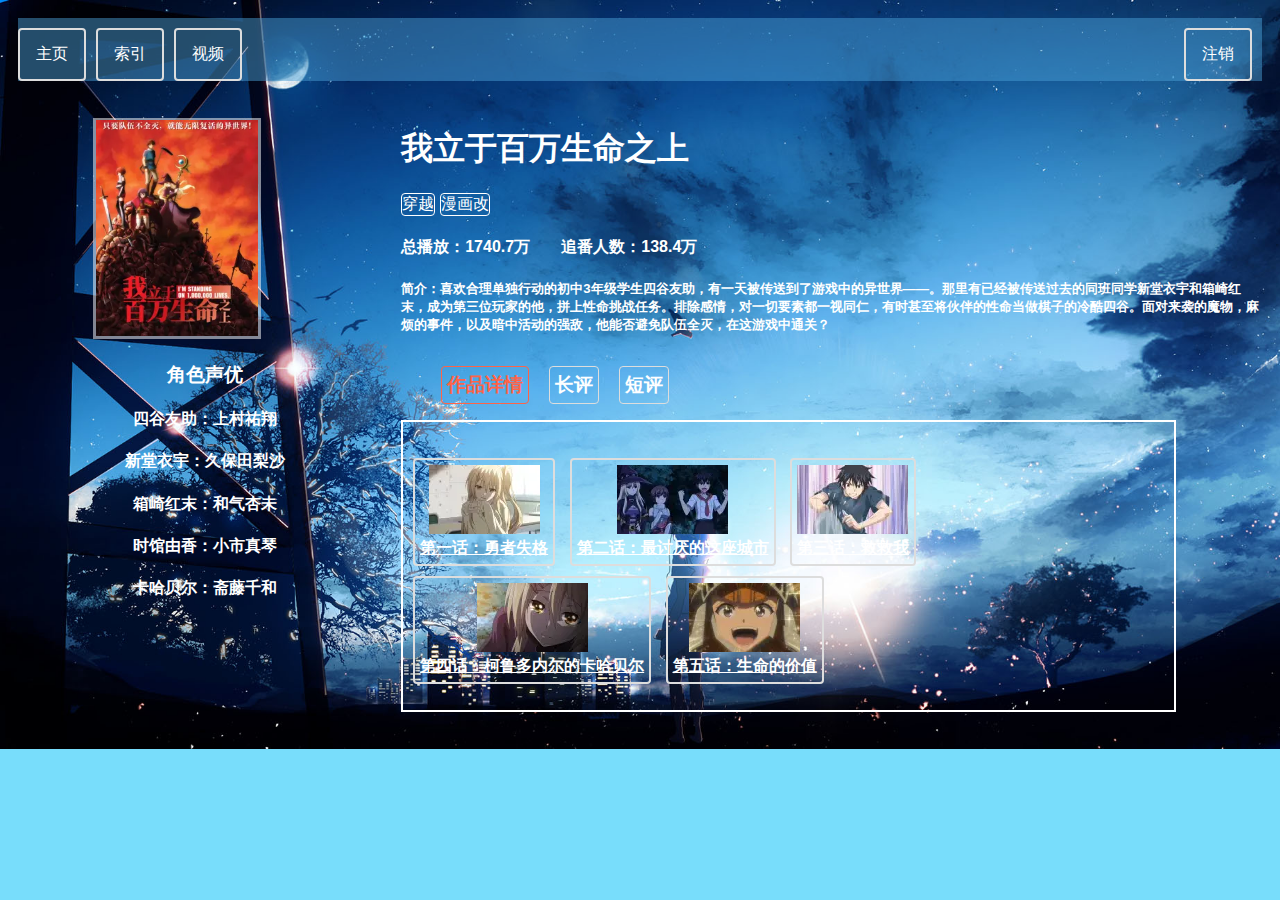
<file: code/html/我立于百万生命之上.html>
<!DOCTYPE html>
<html>
	<head>
		<meta charset="utf-8">
		<title>我立于百万生命之上</title>
		<link rel="stylesheet" type="text/css" href="../css/vedio.css" />
		<style>
			* {
  box-sizing: border-box;
}
 
body {
  font-family: Arial;
  padding: 10px;
  background: #78ddfb;
  background-image:url('../img/bg.jpg');
  background-repeat:no-repeat;
  background-size: cover;

}
</style>
	</head>
	<body>
		<div class="topnav">
			<a href="../index.html">主页</a>
			<a href="../show.html">索引</a>
			<a href="#">视频</a>
			<a href="../login.html" style="float:right">注销</a>
		</div>
		<div class="row">
			<div class="leftcolumn">
				<img src="../img/百万.jpg" alt="1" style="width: 45%;border-top-style: solid;border:solid #ffffff83;border-top-width: 2.6px;margin-top: 0px;margin-left: 20%;">
				<div>
					<h3 style="color: white; text-align: center;">角色声优</h3>
					<h4 style="color: white; text-align: center;">四谷友助：上村祐翔</h4>
					<h4 style="color: white; text-align: center;">新堂衣宇：久保田梨沙</h4>
					<h4 style="color: white; text-align: center;">箱崎红末：和气杏未</h4>
					<h4 style="color: white; text-align: center;">时馆由香：小市真琴</h4>
					<h4 style="color: white; text-align: center;">卡哈贝尔：斋藤千和</h4>
				</div>
			</div>
			<div class="rightcolumn">
				<h1>我立于百万生命之上</h1>
				<div class="hh">穿越</div>
				<div class="hh">漫画改</div>
				<h4>总播放：1740.7万 &nbsp&nbsp&nbsp&nbsp&nbsp&nbsp追番人数：138.4万</h4>
				<h5>简介：喜欢合理单独行动的初中3年级学生四谷友助，有一天被传送到了游戏中的异世界——。那里有已经被传送过去的同班同学新堂衣宇和箱崎红末，成为第三位玩家的他，拼上性命挑战任务。排除感情，对一切要素都一视同仁，有时甚至将伙伴的性命当做棋子的冷酷四谷。面对来袭的魔物，麻烦的事件，以及暗中活动的强敌，他能否避免队伍全灭，在这游戏中通关？</h5>
				<h3>
					<div class="wrap">
						<ul id="tab_t">
							<li class="act">作品详情</li>
							<li>长评</li>
							<li>短评</li>
						</ul>
						<div id="tab_c">
							<div id="choose_form">
								<h5 style="margin-left: 10px;">
									<a href="总爱.html"><img src="../img/我立于百万生命之上/1.jpg" alt=""><br>第一话：勇者失格</br></a>
									<a href="总爱.html"><img src="../img/我立于百万生命之上/2.jpg" alt=""><br>第二话：最讨厌的这座城市</br></a>
									<a href="总爱.html"><img src="../img/我立于百万生命之上/3.jpg" alt=""><br>第三话：救救我</br></a>
									<a href="总爱.html"><img src="../img/我立于百万生命之上/4.jpg" alt=""><br>第四话：柯鲁多内尔的卡哈贝尔</br></a>
									<a href="总爱.html"><img src="../img/我立于百万生命之上/5.jpg" alt=""><br>第五话：生命的价值</br></a>
								</h5>
							</div>
							<div class="hide" id="choose_form">
								<h3>
									<ul>
										<a href="https://www.bilibili.com/read/cv8271707">我悟了。</a>
										<a href="https://www.bilibili.com/read/cv7979721">傲慢和偏见和动漫</a>
										<a href="https://www.bilibili.com/read/cv9093141">瑕不掩瑜的优秀动画</a>
										<a href="https://www.bilibili.com/read/cv8070099">低开高走：何谓生命价值？</a>
										<a href="https://www.bilibili.com/read/cv9006957">“我立于百万生命之上”，一部启发思考的动漫</a>
										<a href="https://www.bilibili.com/read/cv8271707">我悟了。</a>
										<a href="https://www.bilibili.com/read/cv7979721">傲慢和偏见和动漫</a>
										<a href="https://www.bilibili.com/read/cv9093141">瑕不掩瑜的优秀动画</a>
										<a href="https://www.bilibili.com/read/cv8070099">低开高走：何谓生命价值？</a>
										<a href="https://www.bilibili.com/read/cv9006957">“我立于百万生命之上”，一部启发思考的动漫</a>
									</ul>

								</h3>
							</div>
							<div class="hide" id="choose_form">
								<h3>
									<ul>
										<li>没事，好的作品都是积累出来的，期待制作组下一部更好的动漫</li>
										<li>剧情还行啦，就是新制作组太穷了，我立于百万省经费之上？？哈哈哈</li>
										<li>还不错，每个角色都有自己的成长，也都有自己的缺陷，能感觉到他们都是平常人，不是X逼，这就足够难得了 。</li>
										<li>看的相当舒服，要是经费充足不敢想象</li>
										<li>除了缺经费，还是不错的
										</li>
									</ul>
								</h3>
							</div>
						</div>
					</div>
				</h3>
			</div>
		</div>
		<div class=".footer">

		</div>
		<script type="text/javascript">
			window.onload = function tab(tab_t, tab_t_tag, tab_c, tag_c_tag, evt) {
				var tab_t = document.getElementById('tab_t');
				var tab_t_li = tab_t.getElementsByTagName('li');
				var tab_c = document.getElementById('tab_c');
				var tab_c_li = tab_c.getElementsByTagName('div');
				var len = tab_t_li.length;
				var i = 0;
				for (i = 0; i < len; i++) {
					tab_t_li[i].index = i;
					tab_t_li[i].onclick = function() {
						for (i = 0; i < len; i++) {
							tab_t_li[i].className = '';
							tab_c_li[i].className = 'hide';
						}
						tab_t_li[this.index].className = 'act';
						tab_c_li[this.index].className = '';
					}
				}
			}
			tab("tab_t", "li", "tab_c", "div", "onmouseover");
		</script>

	</body>
</html>
</file>
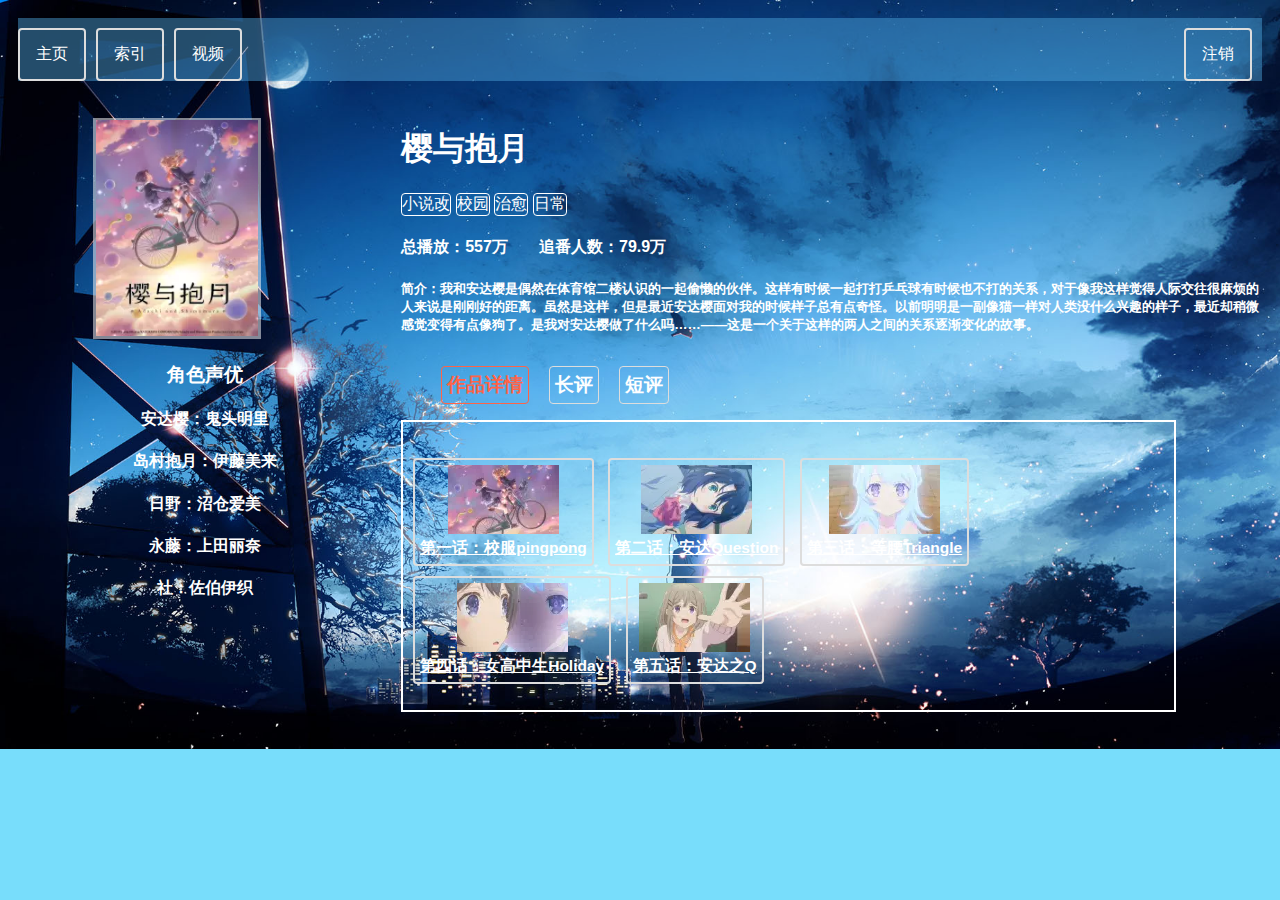
<file: code/html/樱与抱月.html>
<!DOCTYPE html>
<html>
	<head>
		<meta charset="utf-8">
		<title>樱与抱月</title>
		<link rel="stylesheet" type="text/css" href="../css/vedio.css" />
		<style>
			* {
  box-sizing: border-box;
}
 
body {
  font-family: Arial;
  padding: 10px;
  background: #78ddfb;
  background-image:url('../img/bg.jpg');
  background-repeat:no-repeat;
  background-size: cover;

}
</style>
	</head>
	<body>
		<div class="topnav">
			<a href="../index.html">主页</a>
			<a href="../show.html">索引</a>
			<a href="#">视频</a>
			<a href="../longin.html" style="float:right">注销</a>
		</div>
		<div class="row">
			<div class="leftcolumn">
				<img src="../img/樱与抱月.jpg" alt="1" style="width: 45%;border-top-style: solid;border:solid #ffffff83;border-top-width: 2.6px;margin-top: 0px;margin-left: 20%;">
				<div>
					<h3 style="color: white; text-align: center;">角色声优</h3>
					<h4 style="color: white; text-align: center;">安达樱：鬼头明里</h4>
					<h4 style="color: white; text-align: center;">岛村抱月：伊藤美来</h4>
					<h4 style="color: white; text-align: center;">日野：沼仓爱美</h4>
					<h4 style="color: white; text-align: center;">永藤：上田丽奈</h4>
					<h4 style="color: white; text-align: center;">社：佐伯伊织</h4>
				</div>
			</div>
			<div class="rightcolumn">
				<h1>樱与抱月</h1>
				<div class="hh">小说改</div>
				<div class="hh">校园</div>
				<div class="hh">治愈</div>
				<div class="hh">日常</div>
				<h4>总播放：557万 &nbsp&nbsp&nbsp&nbsp&nbsp&nbsp追番人数：79.9万</h4>
				<h5>简介：我和安达樱是偶然在体育馆二楼认识的一起偷懒的伙伴。这样有时候一起打打乒乓球有时候也不打的关系，对于像我这样觉得人际交往很麻烦的人来说是刚刚好的距离。虽然是这样，但是最近安达樱面对我的时候样子总有点奇怪。以前明明是一副像猫一样对人类没什么兴趣的样子，最近却稍微感觉变得有点像狗了。是我对安达樱做了什么吗……——这是一个关于这样的两人之间的关系逐渐变化的故事。</h5>
				<h3>
					<div class="wrap">
						<ul id="tab_t">
							<li class="act">作品详情</li>
							<li>长评</li>
							<li>短评</li>
						</ul>
						<div id="tab_c">
							<div id="choose_form">
								<h5 style="margin-left: 10px;">
									<a href="总爱.html"><img src="../img/樱与抱月/1.jpg" alt=""><br>第一话：校服pingpong</br></a>
									<a href="总爱.html"><img src="../img/樱与抱月/2.jpg" alt=""><br>第二话：安达Question</br></a>
									<a href="总爱.html"><img src="../img/樱与抱月/3.jpg" alt=""><br>第三话：等腰Triangle</br></a>
									<a href="总爱.html"><img src="../img/樱与抱月/4.jpg" alt=""><br>第四话：女高中生Holiday</br></a>
									<a href="总爱.html"><img src="../img/樱与抱月/5.jpg" alt=""><br>第五话：安达之Q</br></a>
								</h5>
							</div>
							<div class="hide" id="choose_form">
								<h3>
									<ul>
										<a href="https://www.bilibili.com/read/cv8562527?from=search">《樱与抱月》被下架</a>
										<a href="https://www.bilibili.com/read/cv8286652?from=search">不只是女孩子贴贴，《樱与抱月》还讲了什么？</a>
										<a href="https://www.bilibili.com/read/cv8246671?from=search">樱与抱月的长评</a>
										<a href="https://www.bilibili.com/read/cv8169417?from=search">【安达与村岛】樱与抱月柑橘味的壁纸</a>
										<a href="https://www.bilibili.com/read/cv9040441">夜月未央，樱开不败 --『樱与抱月』完结纪念</a>
										<a href="https://www.bilibili.com/read/cv8246298?from=search">从小说《安达与岛村》中摘取部分内容补充动画《樱与抱月》情节 第五弹</a>
										<a href="https://www.bilibili.com/read/cv8562527?from=search">《樱与抱月》被下架</a>
										<a href="https://www.bilibili.com/read/cv8286652?from=search">不只是女孩子贴贴，《樱与抱月》还讲了什么？</a>
										<a href="https://www.bilibili.com/read/cv8246671?from=search">樱与抱月的长评</a>
										<a href="https://www.bilibili.com/read/cv8169417?from=search">【安达与村岛】樱与抱月柑橘味的壁纸</a>
										<a href="https://www.bilibili.com/read/cv9040441">夜月未央，樱开不败 --『樱与抱月』完结纪念</a>
										<a href="https://www.bilibili.com/read/cv8246298?from=search">从小说《安达与岛村》中摘取部分内容补充动画《樱与抱月》情节 第五弹</a>
									</ul>

								</h3>
							</div>
							<div class="hide" id="choose_form">
								<h3>
									<ul>
										<li>hxd，就等你了，辛苦了。 阿达姬好惨啊[tv_难过]</li>
										<li>岛村依然很宠阿达姬呢，哈啊哈</li>
										<li>啊啊啊看动画看的心里难受[大哭][大哭][大哭]</li>
										<li>下一集会表白吗</li>
										<li>好家伙这集看得我捏了一把冷汗，想起了被刀子支配的恐惧</li>
									</ul>
								</h3>
							</div>
						</div>
					</div>
				</h3>
			</div>
		</div>
		<div class=".footer">

		</div>
		<script type="text/javascript">
			window.onload = function tab(tab_t, tab_t_tag, tab_c, tag_c_tag, evt) {
				var tab_t = document.getElementById('tab_t');
				var tab_t_li = tab_t.getElementsByTagName('li');
				var tab_c = document.getElementById('tab_c');
				var tab_c_li = tab_c.getElementsByTagName('div');
				var len = tab_t_li.length;
				var i = 0;
				for (i = 0; i < len; i++) {
					tab_t_li[i].index = i;
					tab_t_li[i].onclick = function() {
						for (i = 0; i < len; i++) {
							tab_t_li[i].className = '';
							tab_c_li[i].className = 'hide';
						}
						tab_t_li[this.index].className = 'act';
						tab_c_li[this.index].className = '';
					}
				}
			}
			tab("tab_t", "li", "tab_c", "div", "onmouseover");
		</script>

	</body>
</html>
</file>
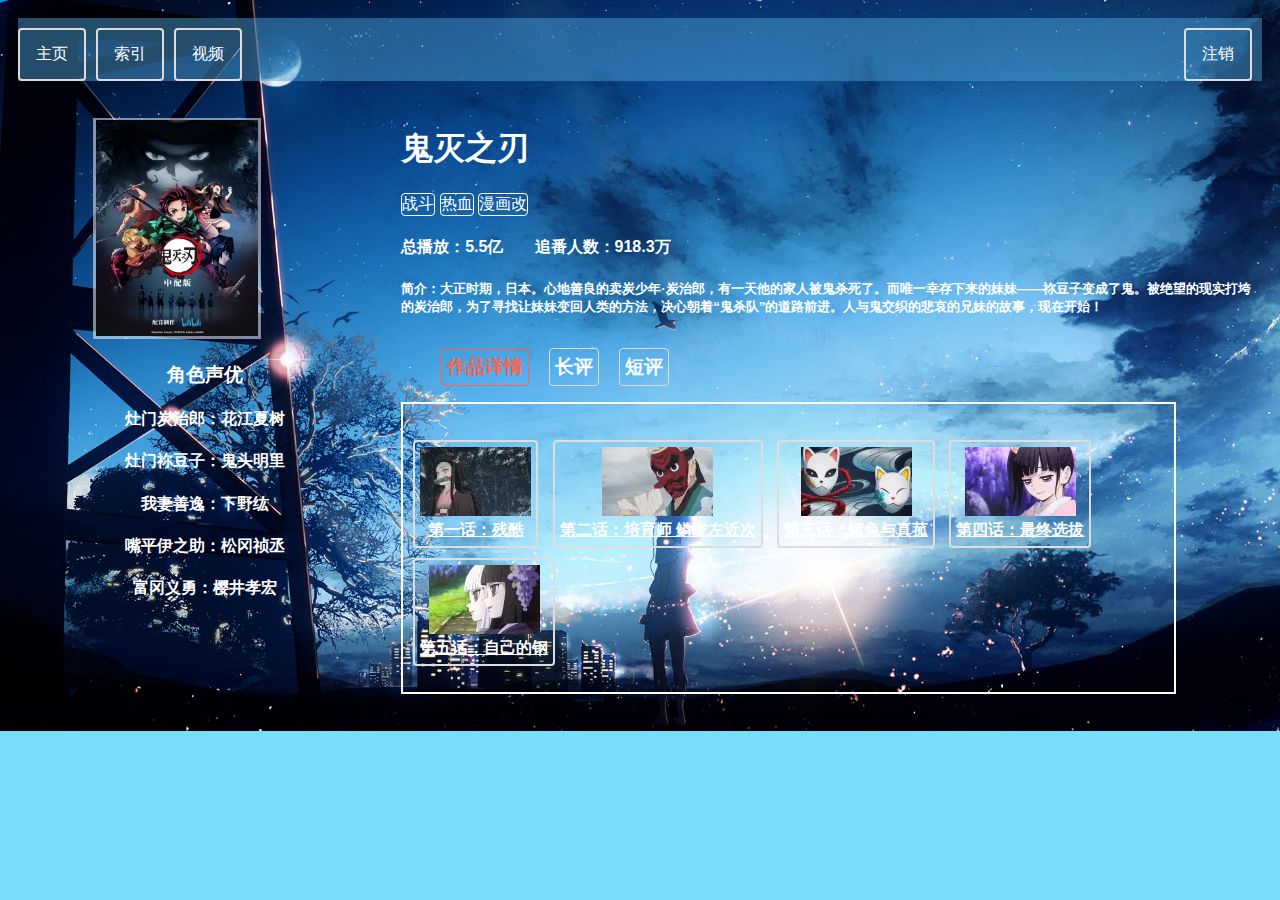
<file: code/html/鬼灭之刃.html>
<!DOCTYPE html>
<html>
	<head>
		<meta charset="utf-8">
		<title>鬼灭</title>
		<link rel="stylesheet" type="text/css" href="../css/vedio.css" />
		<style>
			* {
  box-sizing: border-box;
}
 
body {
  font-family: Arial;
  padding: 10px;
  background: #78ddfb;
  background-image:url('../img/bg.jpg');
  background-repeat:no-repeat;
  background-size: cover;

}
</style>
	</head>
	<body>
		<div class="topnav">
			<a href="../index.html">主页</a>
			<a href="../show.html">索引</a>
			<a href="#">视频</a>
			<a href="../login.html" style="float:right">注销</a>
		</div>
		<div class="row">
			<div class="leftcolumn">
				<img src="../img/鬼灭.jpg" alt="1" style="width: 45%;border-top-style: solid;border:solid #ffffff83;border-top-width: 2.6px;margin-top: 0px;margin-left: 20%;">
				<div>
					<h3 style="color: white; text-align: center;">角色声优</h3>
					<h4 style="color: white; text-align: center;">灶门炭治郎：花江夏树</h4>
					<h4 style="color: white; text-align: center;">灶门祢豆子：鬼头明里</h4>
					<h4 style="color: white; text-align: center;">我妻善逸：下野纮</h4>
					<h4 style="color: white; text-align: center;">嘴平伊之助：松冈祯丞</h4>
					<h4 style="color: white; text-align: center;">富冈义勇：樱井孝宏</h4>
				</div>
			</div>
			<div class="rightcolumn">
				<h1>鬼灭之刃</h1>
				<div class="hh">战斗</div>
				<div class="hh">热血</div>
				<div class="hh">漫画改</div>
				<h4>总播放：5.5亿 &nbsp&nbsp&nbsp&nbsp&nbsp&nbsp追番人数：918.3万</h4>
				<h5>简介：大正时期，日本。心地善良的卖炭少年·炭治郎，有一天他的家人被鬼杀死了。而唯一幸存下来的妹妹——祢豆子变成了鬼。被绝望的现实打垮的炭治郎，为了寻找让妹妹变回人类的方法，决心朝着“鬼杀队”的道路前进。人与鬼交织的悲哀的兄妹的故事，现在开始！</h5>
				<h3>
					<div class="wrap">
						<ul id="tab_t">
							<li class="act">作品详情</li>
							<li>长评</li>
							<li>短评</li>
						</ul>
						<div id="tab_c">
							<div id="choose_form">
								<h5 style="margin-left: 10px;">
									<a href="总爱.html"><img src="../img/鬼灭之刃/1.jpg" alt=""><br>第一话：残酷</br></a>
									<a href="总爱.html"><img src="../img/鬼灭之刃/2.jpg" alt=""><br>第二话：培育师 鳞泷左近次</br></a>
									<a href="总爱.html"><img src="../img/鬼灭之刃/3.jpg" alt=""><br>第三话：锖兔与真菰</br></a>
									<a href="总爱.html"><img src="../img/鬼灭之刃/4.jpg" alt=""><br>第四话：最终选拔</br></a>
									<a href="总爱.html"><img src="../img/鬼灭之刃/5.jpg" alt=""><br>第五话：自己的钢</br></a>
								</h5>
							</div>
							<div class="hide" id="choose_form">
								<h3>
									<ul>
										<a href="https://www.bilibili.com/read/cv2496122?spm_id_from=666.25.b_7265766965775f6d6f64756c65.2">温柔与坚强铸就3亿播放量新番霸权，《鬼灭之刃》为何配位？</a>
										<a href="https://www.bilibili.com/read/cv3675845">写给鬼灭之刃的完结感言</a>
										<a href="https://www.bilibili.com/read/cv2496537">不是不好，只是不是当初的我们了</a>
										<a href="https://www.bilibili.com/read/cv2496249">霸权预订？为了发狂的妹妹，他终将恶鬼灭杀 // 鬼灭之刃</a>
										<a href="https://www.bilibili.com/read/cv5104112">一坨包装华丽的屎</a>
										<a href="https://www.bilibili.com/read/cv4641049">关于鬼灭之刃饭圈化逐渐严重这个问题</a>
										<a href="https://www.bilibili.com/read/cv4803850">少年王道的落日余晖——浅析鬼灭之刃的模仿、精简与轻量化生存之路</a>
										<a href="https://www.bilibili.com/read/cv9107708">《鬼灭之刃》：这部jump新世代的代表的改变和传承</a>
										<a href="https://www.bilibili.com/read/cv3022634">鬼灭之刃超好看的！</a>
										<a href="https://www.bilibili.com/read/cv9057942">一朵刺鼻的红玫瑰，味道特殊。名声过大，有些人接受不了。情理之中</a>
										<a href="https://www.bilibili.com/read/cv9048370">未知全貌，不予置评</a>
										<a href="https://www.bilibili.com/read/cv8994051">老实说关于鬼灭</a>
									</ul>

								</h3>
							</div>
							<div class="hide" id="choose_form">
								<h3>
									<ul>
										<li>希望剧场版早日引进国内</li>
										<li>19集满分神作！！！</li>
										<li>值得重温，等第二季(ง •̀_•́)ง</li>
										<li>真的很棒</li>
										<li>20年最强动漫</li>
										<li>都说这番很nb，被安利过来，果真如此</li>
									</ul>
								</h3>
							</div>
						</div>
					</div>
				</h3>
			</div>
		</div>
		<div class=".footer">

		</div>
		<script type="text/javascript">
			window.onload = function tab(tab_t, tab_t_tag, tab_c, tag_c_tag, evt) {
				var tab_t = document.getElementById('tab_t');
				var tab_t_li = tab_t.getElementsByTagName('li');
				var tab_c = document.getElementById('tab_c');
				var tab_c_li = tab_c.getElementsByTagName('div');
				var len = tab_t_li.length;
				var i = 0;
				for (i = 0; i < len; i++) {
					tab_t_li[i].index = i;
					tab_t_li[i].onclick = function() {
						for (i = 0; i < len; i++) {
							tab_t_li[i].className = '';
							tab_c_li[i].className = 'hide';
						}
						tab_t_li[this.index].className = 'act';
						tab_c_li[this.index].className = '';
					}
				}
			}
			tab("tab_t", "li", "tab_c", "div", "onmouseover");
		</script>

	</body>
</html>
</file>
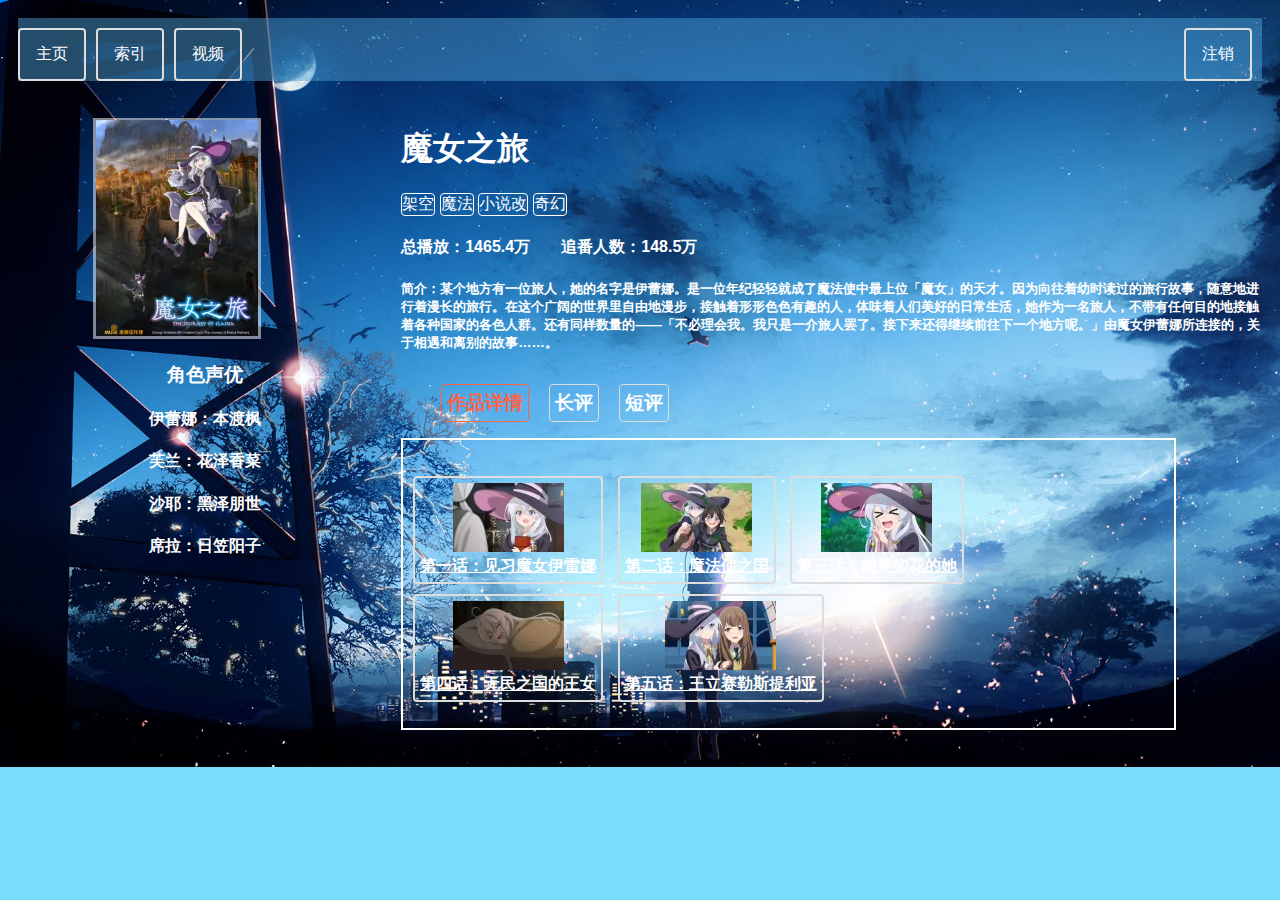
<file: code/html/魔女之旅.html>
<!DOCTYPE html>
<html>
	<head>
		<meta charset="utf-8">
		<title>魔女之旅</title>
		<link rel="stylesheet" type="text/css" href="../css/vedio.css" />
		<style>
			* {
  box-sizing: border-box;
}
 
body {
  font-family: Arial;
  padding: 10px;
  background: #78ddfb;
  background-image:url('../img/bg.jpg');
  background-repeat:no-repeat;
  background-size: cover;

}
</style>
	</head>
	<body>
		<div class="topnav">
			<a href="../index.html">主页</a>
			<a href="../show.html">索引</a>
			<a href="#">视频</a>
			<a href="../login.html" style="float:right">注销</a>
		</div>
		<div class="row">
			<div class="leftcolumn">
				<img src="../img/魔女.jpg" alt="1" style="width: 45%;border-top-style: solid;border:solid #ffffff83;border-top-width: 2.6px;margin-top: 0px;margin-left: 20%;">
				<div>
					<h3 style="color: white; text-align: center;">角色声优</h3>
					<h4 style="color: white; text-align: center;">伊蕾娜：本渡枫</h4>
					<h4 style="color: white; text-align: center;">芙兰：花泽香菜</h4>
					<h4 style="color: white; text-align: center;">沙耶：黑泽朋世</h4>
					<h4 style="color: white; text-align: center;">席拉：日笠阳子</h4>
				</div>
			</div>
			<div class="rightcolumn">
				<h1>魔女之旅</h1>
				<div class="hh">架空</div>
				<div class="hh">魔法</div>
				<div class="hh">小说改</div>
				<div class="hh">奇幻</div>
				<h4>总播放：1465.4万 &nbsp&nbsp&nbsp&nbsp&nbsp&nbsp追番人数：148.5万</h4>
				<h5>简介：某个地方有一位旅人，她的名字是伊蕾娜。是一位年纪轻轻就成了魔法使中最上位「魔女」的天才。因为向往着幼时读过的旅行故事，随意地进行着漫长的旅行。在这个广阔的世界里自由地漫步，接触着形形色色有趣的人，体味着人们美好的日常生活，她作为一名旅人，不带有任何目的地接触着各种国家的各色人群。还有同样数量的——「不必理会我。我只是一介旅人罢了。接下来还得继续前往下一个地方呢。」由魔女伊蕾娜所连接的，关于相遇和离别的故事……。</h5>
				<h3>
					<div class="wrap">
						<ul id="tab_t">
							<li class="act">作品详情</li>
							<li>长评</li>
							<li>短评</li>
						</ul>
						<div id="tab_c">
							<div id="choose_form">
								<h5 style="margin-left: 10px;">
									<a href="总爱.html"><img src="../img/魔女之旅/1.jpg" alt=""><br>第一话：见习魔女伊雷娜</br></a>
									<a href="总爱.html"><img src="../img/魔女之旅/2.jpg" alt=""><br>第二话：魔法使之国</br></a>
									<a href="总爱.html"><img src="../img/魔女之旅/3.jpg" alt=""><br>第三话：貌美如花的她</br></a>
									<a href="总爱.html"><img src="../img/魔女之旅/4.jpg" alt=""><br>第四话：无民之国的王女</br></a>
									<a href="总爱.html"><img src="../img/魔女之旅/5.jpg" alt=""><br>第五话：王立赛勒斯提利亚</br></a>
								</h5>
							</div>
							<div class="hide" id="choose_form">
								<h3>
									<ul>
										<a href="https://www.bilibili.com/read/cv7993293">请耐心看下去就会越来越好看的番</a>
										<a href="https://www.bilibili.com/read/cv7979514">若非动画，看点何在？——灰发魔女的鸡汤故事</a>
										<a href="https://www.bilibili.com/read/cv8264358">魔女之旅二三事</a>
										<a href="https://www.bilibili.com/read/cv8565287">制作组糟糕的改编，让《魔女之旅》成为了遗憾的轻改作品。</a>
										<a href="https://www.bilibili.com/read/cv7984760">玄幻中的真实</a>
										<a href="https://www.bilibili.com/read/cv8000934">很多人都高估了魔女的实力了，论魔女之旅世界的残酷性</a>
										<a href="https://www.bilibili.com/read/cv7981091">不论对错与否，我不承认她的价值观</a>
										<a href="https://www.bilibili.com/read/cv8260461">看完12集，可以盖棺定论了。写长评就说多一点</a>
										<a href="https://www.bilibili.com/read/cv7981673">作者写到这的时候发病了？</a>
										<a href="https://www.bilibili.com/read/cv8073979">魔女之旅，完结撒花ヽ(°▽°)ノ刀与虐与黑化剧情是否搞错了什么</a>
										<a href="https://www.bilibili.com/read/cv8577792">《魔女之旅》——一位平凡魔女的一些平凡无奇的故事（一同经历并一起成长的故事）</a>
										<a href="https://www.bilibili.com/read/cv8514082">女主没人性，爬。</a>
									</ul>

								</h3>
							</div>
							<div class="hide" id="choose_form">
								<h3>
									<ul>
										<li>今年10月番中最喜欢的一部番了，女主人物塑造和剧情都太喜欢了！！！ 关于我还想看屑之魔女第二季 ！</li>
										<li>我又是为什么要看成神之日和全员恶玉？我是傻逼。。。 魔女之旅真不错嗷</li>
										<li>如果有人看过一千零一夜，或者聊斋志异一类的书，应该就懂这番的叙述方式了；只不过每一个故事似有非无的结局，以展现现实矛盾为主的主题，其实有点后现实主义的味。所以其实魔女屑不屑不重要，她只是叙述目击者罢了</li>
										<li>没什么好说的 屑魔女天下第一</li>
										<li>难得一部好番拯救了我这无聊的2020，伊蕾娜，感谢有你- ̗̀(๑ᵔ⌔ᵔ๑)</li>
									</ul>
								</h3>
							</div>
						</div>
					</div>
				</h3>
			</div>
		</div>
		<div class=".footer">

		</div>
		<script type="text/javascript">
			window.onload = function tab(tab_t, tab_t_tag, tab_c, tag_c_tag, evt) {
				var tab_t = document.getElementById('tab_t');
				var tab_t_li = tab_t.getElementsByTagName('li');
				var tab_c = document.getElementById('tab_c');
				var tab_c_li = tab_c.getElementsByTagName('div');
				var len = tab_t_li.length;
				var i = 0;
				for (i = 0; i < len; i++) {
					tab_t_li[i].index = i;
					tab_t_li[i].onclick = function() {
						for (i = 0; i < len; i++) {
							tab_t_li[i].className = '';
							tab_c_li[i].className = 'hide';
						}
						tab_t_li[this.index].className = 'act';
						tab_c_li[this.index].className = '';
					}
				}
			}
			tab("tab_t", "li", "tab_c", "div", "onmouseover");
		</script>

	</body>
</html>
</file>
<file: code/css/layout.css>
.leftcolumn {
	margin-top: 0px;
	float: left;
	width: 15%;
}

.rightcolumn {
	margin-left: 5%;
	margin-top: 0%;
	float: left;
	width: 60%;
	padding-left: 10px;
	color: white;
}

.right {
	margin-left: 5%;
	float: right;
	width: 14%;
}

/* 列后面清除浮动 */
.row:after {
	content: "";
	display: table;
	clear: both;
}

.footer {
	margin-top: 1000px;
	float: right;
	height: 30%;
	margin-left: 500px;
}

@media screen and (max-width: 800px) {

	.leftcolumn,
	.rightcolumn {
		width: 100%;
		padding: 0;
	}
}

@media screen and (max-width: 400px) {
	.topnav a {
		float: none;
		width: 100%;
	}
}
</file>
<file: code/css/mode.css>
.topnav {
	overflow: hidden;
	background-color: rgba(76, 160, 216, 0.452);
}

.topnav a {
	float: left;
	display: block;
	color: white;
	text-align: center;
	padding: 14px 16px;
	text-decoration: none;
}

.topnav a:hover {
	background-color: #00f7ff75;
	color: orange;
}

.card {
	background-color: #6ce7f067;
	padding: 10px;
	margin-top: 0px;
	color: rgba(0, 255, 255, 0.452);
}

li.nn {
	text-align: center;
	color: rgba(19, 230, 245, 0.692);
	margin-left: 0px;
	font-family: 'Times New Roman', Times, serif;
	font-style: oblique;
	border: 2px solid #05dcf0;
	font-size: 20px;
}

a {
	display: inline-block;
	border: 1px solid rgb(255, 255, 255);
	border-radius: 4px;
	padding: 5px;
	transition: 0.3s;
	text-align: center;
	color: rgb(248, 248, 248);
	margin-top: 10px;
	margin-right: 10px;
}

a.zcx:hover {
	border-color: tomato;
	color: tomato;
	width: 250px;
	height: 320px;
}

a.gg:hover {
	border-color: tomato;
	color: tomato;
	width: 35px;
	height: 20px;
}
</file>
<file: code/css/comments.css>
.main {
	width: 800px;
	margin: 20px auto;
	font-size: 30px;
	color: white;
}

span {
	display: inline-block;
	width: 200px;
	height: 25px;
	line-height: 25px;
	vertical-align: center;
	text-align: left;
	margin-bottom: 10px;
}

.tag {
	font-size: 23px;
	margin-left: 370px;
	vertical-align: bottom;
	text-align: center;
	margin-bottom: 0;
}

.text {
	width: 750px;
	height: 180px;
	margin: 0 auto;

	resize: none;
}

input {
	display: inline-block;
	width: 80px;
	height: 50px;
	border: 0;
	margin-left: 2%;
	margin-top: 3%;
	background-color: rgba(255, 66, 66, 0.89);
}

.creatediv {
	width: 675px;
	height: 80px;
	border: 1px solid gray;
	position: relative;
	margin-top: 10px;
	padding-left: 75px;
}

.createinput {
	width: 80px;
	height: 30px;
	position: absolute;
	right: 5px;
	bottom: 5px;
}

.createimg {
	width: 50px;
	height: 50px;
	position: absolute;
	top: 15px;
	left: 15px;
}

.createdivs {
	width: 600px;
	height: 50px;
	position: absolute;
	top: 15px;
	left: 85px;
}

.bangdan {
	color: white;
	font-size: 1.5625rem;
}

.wrap {
	width: 90%;
	/*margin:10px auto;*/
}

.hide {
	display: none;
}

#tab_t {
	height: 45px;
}

#tab_t li {
	display: inline-block;
	border: 1px solid #ddd;
	border-radius: 4px;
	padding: 5px;
	transition: 0.3s;
	text-align: center;
	color: white;
	margin-top: 10px;
	margin-right: 2%;
}

#tab_t .act {
	border-color: tomato;
	color: tomato;
}

#tab_c {
	border: 2px solid white;
	width: 100%;
	height: 100%;
}
</file>
<file: code/css/vedio.css>
.topnav {
	overflow: hidden;
	background-color: rgba(76, 160, 216, 0.479);
}

.topnav a {
	float: left;
	display: block;
	color: white;
	text-align: center;
	padding: 14px 16px;
	text-decoration: none;
}

.topnav a:hover {
	background-color: #00f7ff75;
	color: orange;
}

.leftcolumn {
	margin-top: 3%;
	float: left;
	width: 30%;
}

.rightcolumn {
	margin-top: 2%;
	float: left;
	width: 70%;
	padding-left: 10px;
	color: white;
}

/* 列后面清除浮动 */
.row:after {
	content: "";
	display: table;
	clear: both;
}

/* 底部 */
.footer {
	padding: 20px;
	text-align: center;
	background: rgb(103, 212, 245);
	margin-top: 1000px;
}

@media screen and (max-width: 800px) {

	.leftcolumn,
	.rightcolumn {
		width: 50%;
		padding: 0;
	}
}

@media screen and (max-width: 400px) {
	.topnav a {
		float: none;
		width: 50%;
	}
}

a {
	display: inline-block;
	border: 2px solid #ddd;
	border-radius: 4px;
	padding: 5px;
	transition: 0.3s;
	text-align: center;
	color: white;
	margin-top: 10px;
	margin-right: 10px;
}

a:hover {
	border-color: tomato;
	color: tomato;
}

.hh {
	border: 1px solid white;
	display: inline-block;
	border-radius: 4px;

}

.wrap {
	width: 90%;
	/*margin:10px auto;*/
}

.hide {
	display: none;
}

#tab_t {
	height: 45px;
}

#tab_t li {
	display: inline-block;
	border: 1px solid #ddd;
	border-radius: 4px;
	padding: 5px;
	transition: 0.3s;
	text-align: center;
	color: white;
	margin-top: 10px;
	margin-right: 2%;
}

#tab_t .act {
	border-color: tomato;
	color: tomato;
}

#tab_c {
	border: 2px solid white;
	width: 100%;
	height: 100%;
}
</file>
